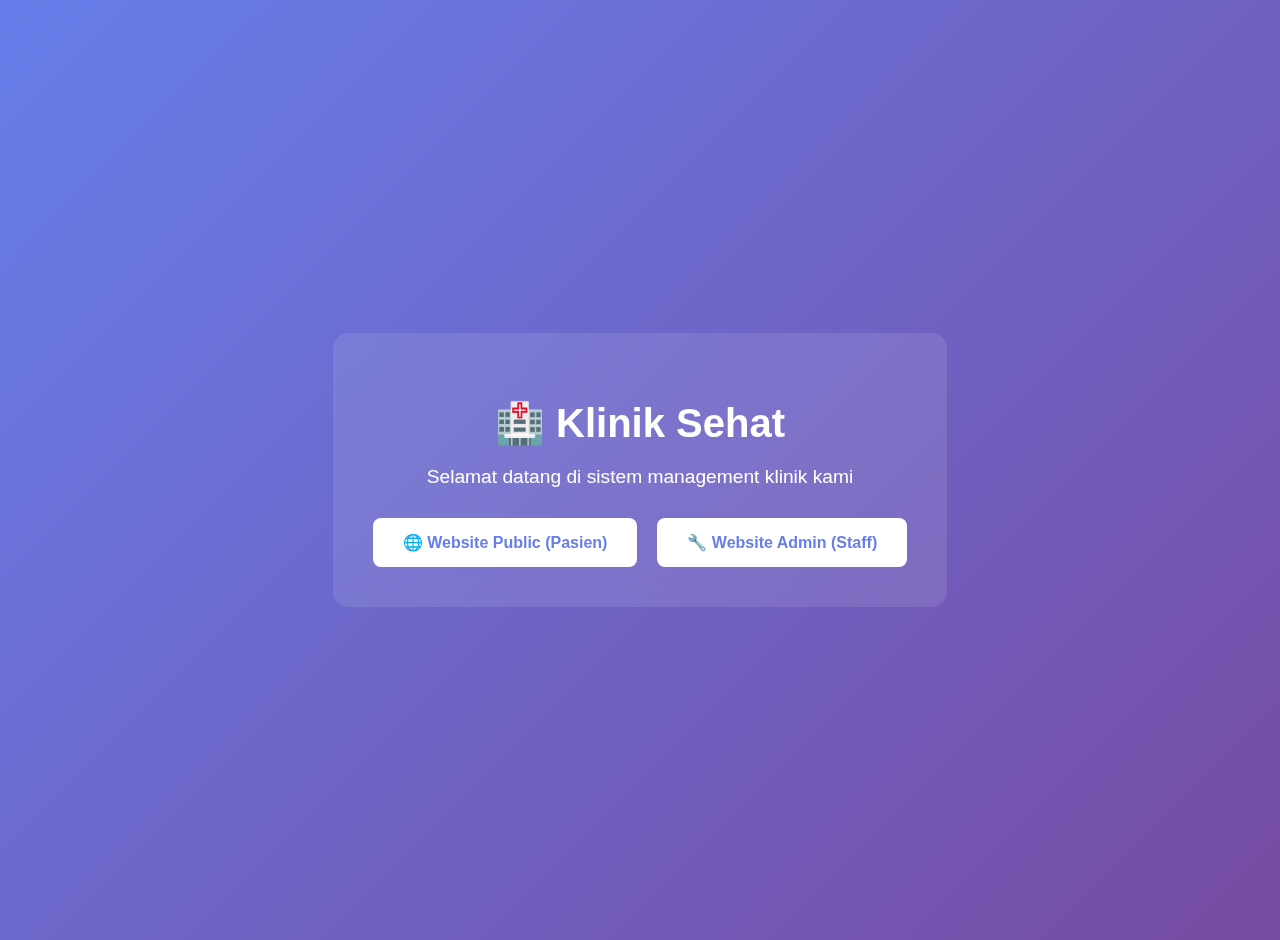
<file: index.html>
<!DOCTYPE html>
<html lang="id">
<head>
    <meta charset="UTF-8">
    <meta name="viewport" content="width=device-width, initial-scale=1.0">
    <title>Klinik Sehat</title>
    <style>
        body { 
            font-family: Arial, sans-serif; 
            margin: 0; 
            padding: 20px; 
            text-align: center;
            background: linear-gradient(135deg, #667eea 0%, #764ba2 100%);
            color: white;
            min-height: 100vh;
            display: flex;
            flex-direction: column;
            justify-content: center;
            align-items: center;
        }
        .container {
            background: rgba(255,255,255,0.1);
            padding: 40px;
            border-radius: 15px;
            backdrop-filter: blur(10px);
        }
        h1 { font-size: 2.5rem; margin-bottom: 10px; }
        p { font-size: 1.2rem; margin-bottom: 30px; }
        .buttons { display: flex; gap: 20px; justify-content: center; }
        .btn {
            padding: 15px 30px;
            background: white;
            color: #667eea;
            text-decoration: none;
            border-radius: 8px;
            font-weight: bold;
            transition: transform 0.3s;
        }
        .btn:hover {
            transform: translateY(-3px);
        }
    </style>
</head>
<body>
    <div class="container">
        <h1>🏥 Klinik Sehat</h1>
        <p>Selamat datang di sistem management klinik kami</p>
        <div class="buttons">
            <a href="public-site.html" class="btn">🌐 Website Public (Pasien)</a>
            <a href="admin-site.html" class="btn">🔧 Website Admin (Staff)</a>
        </div>
    </div>
</body>
</html>
</file>
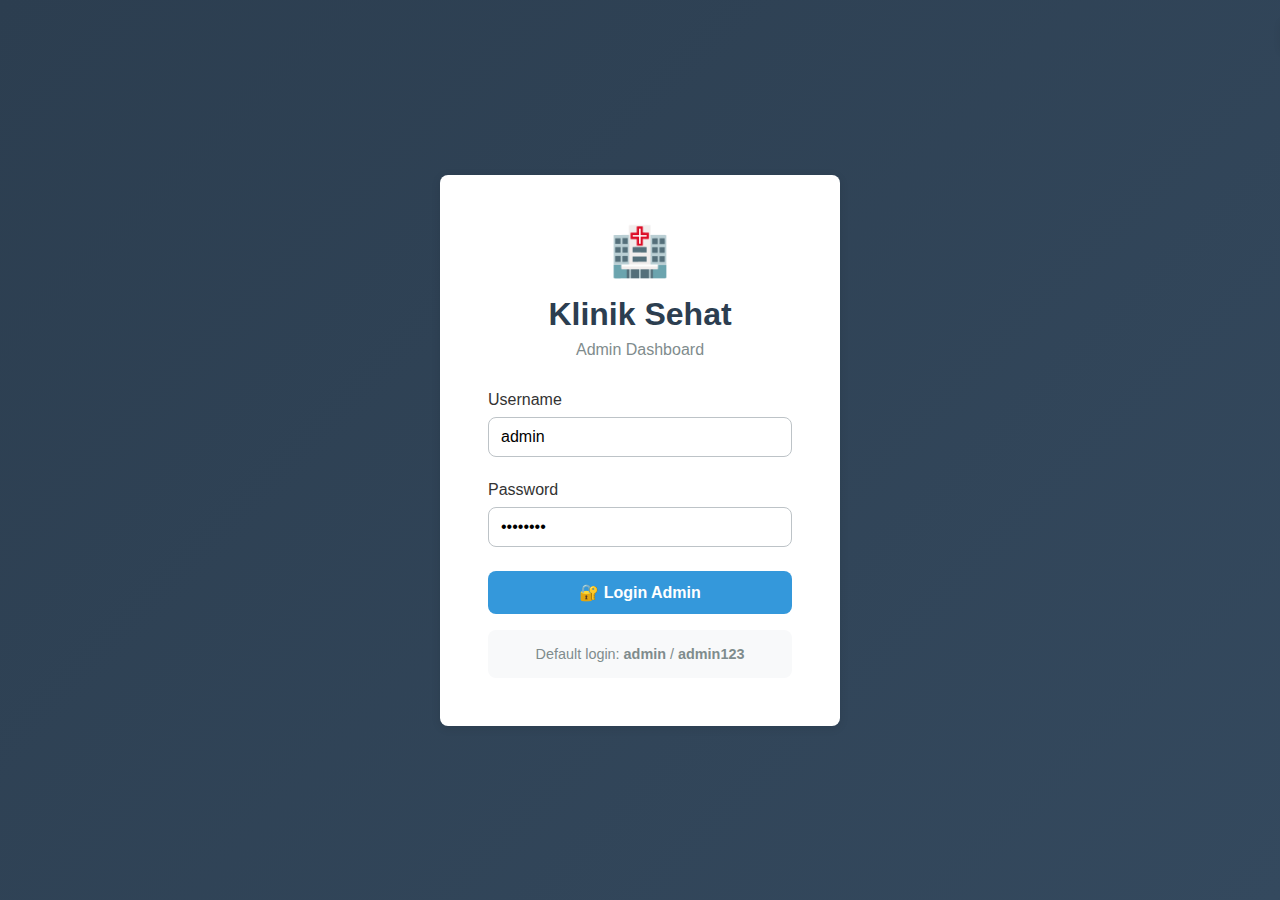
<file: admin-site.html>
<!DOCTYPE html>
<html lang="id">
<head>
    <meta charset="UTF-8">
    <meta name="viewport" content="width=device-width, initial-scale=1.0">
    <title>Admin Dashboard - Klinik Sehat</title>
    <link rel="stylesheet" href="admin-style.css">
</head>
<body>
    <!-- Login Screen -->
    <div id="loginScreen" class="login-screen">
        <div class="login-container">
            <div class="login-header">
                <div class="login-logo">
                    <div class="logo-icon">🏥</div>
                    <h1>Klinik Sehat</h1>
                    <p>Admin Dashboard</p>
                </div>
            </div>
            
            <form id="adminLoginForm" class="login-form">
                <div class="form-group">
                    <label for="adminUsername">Username</label>
                    <input type="text" id="adminUsername" name="adminUsername" required 
                           placeholder="Masukkan username">
                </div>
                
                <div class="form-group">
                    <label for="adminPassword">Password</label>
                    <input type="password" id="adminPassword" name="adminPassword" required 
                           placeholder="Masukkan password">
                </div>
                
                <button type="submit" class="login-btn">
                    🔐 Login Admin
                </button>
                
                <div class="login-note">
                    <p>Default login: <strong>admin</strong> / <strong>admin123</strong></p>
                </div>
            </form>
        </div>
    </div>

    <!-- Main Admin Dashboard -->
    <div id="adminDashboard" class="admin-dashboard" style="display: none;">
        <!-- Header -->
        <header class="admin-header">
            <div class="admin-header-content">
                <div class="header-left">
                    <div class="admin-logo">
                        <span class="logo-icon">🏥</span>
                        <span class="logo-text">Klinik Sehat Admin</span>
                    </div>
                </div>
                
                <div class="header-right">
                    <div class="admin-info">
                        <span id="adminGreeting">Halo, Admin!</span>
                        <div class="notification-bell" onclick="toggleNotifications()">
                            🔔
                            <span class="notification-count" id="notificationCount">0</span>
                        </div>
                        <button class="logout-btn" onclick="logout()">🚪 Logout</button>
                    </div>
                </div>
            </div>
        </header>

        <!-- Notifications Dropdown -->
        <div id="notificationsDropdown" class="notifications-dropdown">
            <div class="notifications-header">
                <h4>Notifications</h4>
                <button class="mark-all-read" onclick="markAllNotificationsAsRead()">Tandai Semua Dibaca</button>
            </div>
            <div class="notifications-list" id="notificationsDropdownList">
                <!-- Notifications will be loaded here -->
            </div>
            <div class="notifications-footer">
                <a href="#" onclick="switchTab('notifications')">Lihat Semua</a>
            </div>
        </div>

        <!-- Main Content -->
        <div class="admin-main">
            <!-- Sidebar -->
            <nav class="admin-sidebar">
                <ul class="sidebar-menu">
                    <li>
                        <a href="#" class="menu-item active" data-tab="dashboard">
                            📊 Dashboard
                        </a>
                    </li>
                    <li>
                        <a href="#" class="menu-item" data-tab="bookings">
                            📅 Bookings
                        </a>
                    </li>
                    <li>
                        <a href="#" class="menu-item" data-tab="patients">
                            👥 Pasien
                        </a>
                    </li>
                    <li>
                        <a href="#" class="menu-item" data-tab="calendar">
                            🗓️ Calendar
                        </a>
                    </li>
                    <li>
                        <a href="#" class="menu-item" data-tab="notifications">
                            🔔 Notifications
                            <span class="sidebar-badge" id="sidebarNotificationCount">0</span>
                        </a>
                    </li>
                    <li>
                        <a href="#" class="menu-item" data-tab="reports">
                            📈 Laporan
                        </a>
                    </li>
                    <li>
                        <a href="#" class="menu-item" data-tab="settings">
                            ⚙️ Settings
                        </a>
                    </li>
                </ul>
                
                <div class="sidebar-footer">
                    <a href="public-site.html" class="public-site-link">
                        🌐 Kunjungi Website Public
                    </a>
                </div>
            </nav>

            <!-- Content Area -->
            <main class="admin-content">
                <!-- Dashboard Tab -->
                <div id="dashboardTab" class="tab-content active">
                    <div class="content-header">
                        <h1>Dashboard Overview</h1>
                        <p>Ringkasan aktivitas klinik</p>
                    </div>
                    
                    <div class="stats-grid">
                        <div class="stat-card">
                            <div class="stat-icon">📅</div>
                            <div class="stat-info">
                                <h3 id="totalBookings">0</h3>
                                <p>Total Bookings</p>
                            </div>
                        </div>
                        
                        <div class="stat-card">
                            <div class="stat-icon">👥</div>
                            <div class="stat-info">
                                <h3 id="totalPatients">0</h3>
                                <p>Total Pasien</p>
                            </div>
                        </div>
                        
                        <div class="stat-card">
                            <div class="stat-icon">⏳</div>
                            <div class="stat-info">
                                <h3 id="pendingBookings">0</h3>
                                <p>Pending</p>
                            </div>
                        </div>
                        
                        <div class="stat-card">
                            <div class="stat-icon">💰</div>
                            <div class="stat-info">
                                <h3 id="revenue">Rp 0</h3>
                                <p>Revenue Bulan Ini</p>
                            </div>
                        </div>
                    </div>
                    
                    <div class="dashboard-content">
                        <div class="content-row">
                            <div class="content-col">
                                <div class="content-card">
                                    <h3>Bookings Terbaru</h3>
                                    <div class="recent-bookings" id="recentBookings">
                                        <!-- Will be populated by JS -->
                                    </div>
                                </div>
                            </div>
                            
                            <div class="content-col">
                                <div class="content-card">
                                    <h3>Statistik Status</h3>
                                    <div class="status-chart" id="statusChart">
                                        <!-- Will be populated by JS -->
                                    </div>
                                </div>
                            </div>
                        </div>

                        <div class="content-row">
                            <div class="content-col">
                                <div class="content-card">
                                    <h3>Appointments Hari Ini</h3>
                                    <div class="today-appointments" id="todayAppointments">
                                        <!-- Will be populated by JS -->
                                    </div>
                                </div>
                            </div>
                            
                            <div class="content-col">
                                <div class="content-card">
                                    <h3>Notifications Terbaru</h3>
                                    <div class="recent-notifications" id="recentNotifications">
                                        <!-- Will be populated by JS -->
                                    </div>
                                </div>
                            </div>
                        </div>
                    </div>
                </div>

                <!-- Bookings Tab -->
                <div id="bookingsTab" class="tab-content">
                    <div class="content-header">
                        <h1>Manajemen Bookings</h1>
                        <p>Kelola semua appointment pasien</p>
                    </div>
                    
                    <div class="content-actions">
                        <div class="filters">
                            <select id="statusFilter" onchange="filterBookings()">
                                <option value="">Semua Status</option>
                                <option value="pending">Pending</option>
                                <option value="confirmed">Confirmed</option>
                                <option value="completed">Completed</option>
                                <option value="cancelled">Cancelled</option>
                            </select>
                            
                            <input type="date" id="dateFilter" onchange="filterBookings()" 
                                   placeholder="Filter tanggal">
                        </div>
                        
                        <button class="action-btn primary" onclick="exportBookings()">
                            📥 Export Data
                        </button>
                    </div>
                    
                    <div class="table-container">
                        <table class="data-table">
                            <thead>
                                <tr>
                                    <th>ID Booking</th>
                                    <th>Nama Pasien</th>
                                    <th>Layanan</th>
                                    <th>Tanggal</th>
                                    <th>Jam</th>
                                    <th>Status</th>
                                    <th>Aksi</th>
                                </tr>
                            </thead>
                            <tbody id="bookingsTable">
                                <!-- Will be populated by JS -->
                            </tbody>
                        </table>
                    </div>
                </div>

                <!-- Patients Tab -->
                <div id="patientsTab" class="tab-content">
                    <div class="content-header">
                        <h1>Data Pasien</h1>
                        <p>Kelola data semua pasien</p>
                    </div>
                    
                    <div class="table-container">
                        <table class="data-table">
                            <thead>
                                <tr>
                                    <th>ID Pasien</th>
                                    <th>Nama</th>
                                    <th>Telepon</th>
                                    <th>Alamat</th>
                                    <th>Total Bookings</th>
                                    <th>Aksi</th>
                                </tr>
                            </thead>
                            <tbody id="patientsTable">
                                <!-- Will be populated by JS -->
                            </tbody>
                        </table>
                    </div>
                </div>

                <!-- Calendar Tab -->
                <div id="calendarTab" class="tab-content">
                    <div class="content-header">
                        <h1>Appointment Calendar</h1>
                        <p>Lihat dan kelola jadwal appointments</p>
                    </div>
                    
                    <div class="calendar-controls">
                        <div class="calendar-nav">
                            <button class="action-btn" onclick="changeCalendarMonth(-1)">← Bulan Sebelumnya</button>
                            <h2 id="currentMonthYear">Januari 2024</h2>
                            <button class="action-btn" onclick="changeCalendarMonth(1)">Bulan Berikutnya →</button>
                        </div>
                        <div class="calendar-actions">
                            <button class="action-btn primary" onclick="syncWithGoogleCalendar()">
                                🔄 Sync Google Calendar
                            </button>
                            <button class="action-btn" onclick="exportCalendar()">
                                💾 Export Calendar
                            </button>
                        </div>
                    </div>
                    
                    <div class="calendar-view" id="calendarView">
                        <!-- Calendar will be loaded here -->
                    </div>
                    
                    <div class="calendar-events">
                        <h3>Appointments Bulan Ini</h3>
                        <div id="monthEvents">
                            <!-- Month events will be loaded here -->
                        </div>
                    </div>
                </div>

                <!-- Notifications Tab -->
                <div id="notificationsTab" class="tab-content">
                    <div class="content-header">
                        <h1>Notifications</h1>
                        <div class="header-actions">
                            <button class="action-btn" onclick="markAllNotificationsAsRead()">
                                ✅ Tandai Semua Dibaca
                            </button>
                            <button class="action-btn secondary" onclick="exportNotifications()">
                                💾 Export Notifications
                            </button>
                            <button class="action-btn warning" onclick="clearAllNotifications()">
                                🗑️ Hapus Semua
                            </button>
                        </div>
                    </div>
                    
                    <div class="notifications-filters">
                        <select id="notificationTypeFilter" onchange="filterNotifications()">
                            <option value="">Semua Tipe</option>
                            <option value="new_booking">Booking Baru</option>
                            <option value="status_update">Update Status</option>
                            <option value="reminder">Reminder</option>
                            <option value="system">System</option>
                        </select>
                        
                        <select id="notificationStatusFilter" onchange="filterNotifications()">
                            <option value="">Semua Status</option>
                            <option value="unread">Belum Dibaca</option>
                            <option value="read">Sudah Dibaca</option>
                        </select>
                    </div>
                    
                    <div class="notifications-list" id="notificationsList">
                        <!-- Notifications will be loaded here -->
                    </div>
                </div>

                <!-- Reports Tab -->
                <div id="reportsTab" class="tab-content">
                    <div class="content-header">
                        <h1>Laporan & Analytics</h1>
                        <p>Analisis data klinik</p>
                    </div>
                    
                    <div class="reports-content">
                        <div class="report-filters">
                            <select id="reportPeriod" onchange="generateReport()">
                                <option value="week">Minggu Ini</option>
                                <option value="month">Bulan Ini</option>
                                <option value="quarter">Kuartal Ini</option>
                                <option value="year">Tahun Ini</option>
                            </select>
                            
                            <input type="month" id="reportMonth" onchange="generateReport()">
                        </div>
                        
                        <div class="report-cards">
                            <div class="report-card">
                                <h3>Ringkasan Bookings</h3>
                                <div id="bookingsSummary">
                                    <!-- Will be populated by JS -->
                                </div>
                            </div>
                            
                            <div class="report-card">
                                <h3>Layanan Populer</h3>
                                <div id="popularServices">
                                    <!-- Will be populated by JS -->
                                </div>
                            </div>
                        </div>

                        <div class="report-cards">
                            <div class="report-card">
                                <h3>Statistik Notifications</h3>
                                <div id="notificationsStats">
                                    <!-- Will be populated by JS -->
                                </div>
                            </div>
                            
                            <div class="report-card">
                                <h3>Calendar Overview</h3>
                                <div id="calendarStats">
                                    <!-- Will be populated by JS -->
                                </div>
                            </div>
                        </div>
                    </div>
                </div>

                <!-- Settings Tab -->
                <div id="settingsTab" class="tab-content">
                    <div class="content-header">
                        <h1>Pengaturan Sistem</h1>
                        <p>Konfigurasi aplikasi</p>
                    </div>
                    
                    <div class="settings-content">
                        <div class="setting-section">
                            <h3>Data Management</h3>
                            <div class="setting-actions">
                                <button class="action-btn" onclick="exportAllData()">
                                    💾 Backup All Data
                                </button>
                                <button class="action-btn secondary" onclick="showImportDialog()">
                                    📤 Restore Data
                                </button>
                                <button class="action-btn warning" onclick="showCleanupDialog()">
                                    🗑️ Cleanup Data
                                </button>
                            </div>
                        </div>
                        
                        <div class="setting-section">
                            <h3>Notification Settings</h3>
                            <form id="notificationSettingsForm">
                                <div class="form-group">
                                    <label>
                                        <input type="checkbox" id="browserNotifications" checked>
                                        Browser Notifications
                                    </label>
                                </div>
                                <div class="form-group">
                                    <label>
                                        <input type="checkbox" id="autoReminders" checked>
                                        Auto Appointment Reminders
                                    </label>
                                </div>
                                <div class="form-group">
                                    <label for="reminderTime">Reminder Time (jam sebelum appointment)</label>
                                    <select id="reminderTime">
                                        <option value="1">1 Jam</option>
                                        <option value="24" selected>24 Jam</option>
                                        <option value="48">48 Jam</option>
                                    </select>
                                </div>
                                <button type="submit" class="action-btn primary">
                                    💾 Simpan Pengaturan
                                </button>
                            </form>
                        </div>

                        <div class="setting-section">
                            <h3>Calendar Settings</h3>
                            <form id="calendarSettingsForm">
                                <div class="form-group">
                                    <label>
                                        <input type="checkbox" id="autoCreateEvents" checked>
                                        Auto Create Calendar Events
                                    </label>
                                </div>
                                <div class="form-group">
                                    <label for="workingHoursStart">Jam Mulai Praktik</label>
                                    <input type="time" id="workingHoursStart" value="08:00">
                                </div>
                                <div class="form-group">
                                    <label for="workingHoursEnd">Jam Selesai Praktik</label>
                                    <input type="time" id="workingHoursEnd" value="17:00">
                                </div>
                                <button type="submit" class="action-btn primary">
                                    💾 Simpan Pengaturan
                                </button>
                            </form>
                        </div>
                        
                        <div class="setting-section">
                            <h3>Informasi Klinik</h3>
                            <form id="clinicSettingsForm">
                                <div class="form-row">
                                    <div class="form-group">
                                        <label for="clinicName">Nama Klinik</label>
                                        <input type="text" id="clinicName" value="Klinik Sehat">
                                    </div>
                                    <div class="form-group">
                                        <label for="clinicPhone">Telepon</label>
                                        <input type="text" id="clinicPhone" value="0812-3456-7890">
                                    </div>
                                </div>
                                
                                <div class="form-group">
                                    <label for="clinicAddress">Alamat</label>
                                    <textarea id="clinicAddress">Jl. Kesehatan No. 123, Jakarta</textarea>
                                </div>
                                
                                <button type="submit" class="action-btn primary">
                                    💾 Simpan Pengaturan
                                </button>
                            </form>
                        </div>
                    </div>
                </div>
            </main>
        </div>
    </div>

    <!-- Modal for Booking Details -->
    <div id="bookingModal" class="modal">
        <div class="modal-content">
            <span class="close" onclick="closeModal('bookingModal')">&times;</span>
            <div id="bookingModalContent"></div>
        </div>
    </div>

    <!-- Modal for Patient Details -->
    <div id="patientModal" class="modal">
        <div class="modal-content">
            <span class="close" onclick="closeModal('patientModal')">&times;</span>
            <div id="patientModalContent"></div>
        </div>
    </div>

    <!-- Modal for Event Details -->
    <div id="eventModal" class="modal">
        <div class="modal-content">
            <span class="close" onclick="closeModal('eventModal')">&times;</span>
            <div id="eventModalContent"></div>
        </div>
    </div>

    <!-- Import Data Modal -->
    <div id="importModal" class="modal">
        <div class="modal-content">
            <span class="close" onclick="closeModal('importModal')">&times;</span>
            <h2>Import Data</h2>
            <input type="file" id="importFile" accept=".json">
            <div class="modal-actions">
                <button class="action-btn" onclick="importData()">Import</button>
                <button class="action-btn secondary" onclick="closeModal('importModal')">Batal</button>
            </div>
        </div>
    </div>

    <!-- Notification -->
    <div id="notification" class="notification">
        <span id="notificationText"></span>
    </div>

    <script src="data-manager.js"></script>
    <script src="notification-manager.js"></script>
    <script src="calendar-manager.js"></script>
    <script src="admin-script.js"></script>
</body>
</html>
</file>
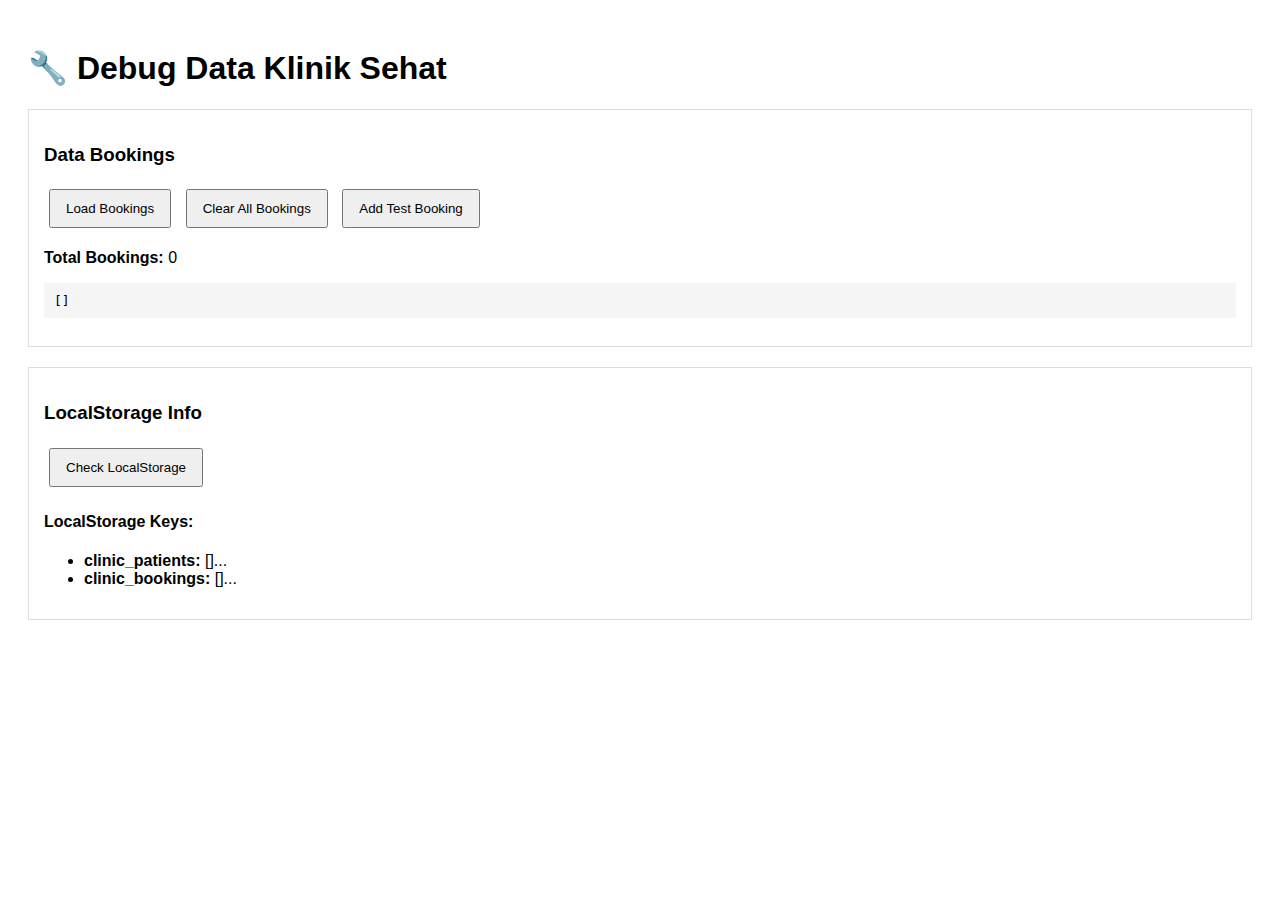
<file: debug.html>
<!DOCTYPE html>
<html lang="id">
<head>
    <meta charset="UTF-8">
    <meta name="viewport" content="width=device-width, initial-scale=1.0">
    <title>Debug Data - Klinik Sehat</title>
    <style>
        body { font-family: Arial, sans-serif; padding: 20px; }
        .debug-section { margin: 20px 0; padding: 15px; border: 1px solid #ddd; }
        button { padding: 10px 15px; margin: 5px; cursor: pointer; }
        pre { background: #f5f5f5; padding: 10px; overflow: auto; }
    </style>
</head>
<body>
    <h1>🔧 Debug Data Klinik Sehat</h1>
    
    <div class="debug-section">
        <h3>Data Bookings</h3>
        <button onclick="loadBookings()">Load Bookings</button>
        <button onclick="clearBookings()">Clear All Bookings</button>
        <button onclick="addTestBooking()">Add Test Booking</button>
        <div id="bookingsData"></div>
    </div>
    
    <div class="debug-section">
        <h3>LocalStorage Info</h3>
        <button onclick="checkLocalStorage()">Check LocalStorage</button>
        <div id="storageInfo"></div>
    </div>

    <script src="data-manager.js"></script>
    <script>
        function loadBookings() {
            const dataManager = new DataManager();
            const bookings = dataManager.getBookings();
            
            document.getElementById('bookingsData').innerHTML = `
                <p><strong>Total Bookings:</strong> ${bookings.length}</p>
                <pre>${JSON.stringify(bookings, null, 2)}</pre>
            `;
        }
        
        function clearBookings() {
            if (confirm('Hapus semua data bookings?')) {
                const dataManager = new DataManager();
                dataManager.saveBookings([]);
                loadBookings();
                alert('Data cleared!');
            }
        }
        
        function addTestBooking() {
            const testBooking = {
                bookingId: 'TEST' + Date.now(),
                patientInfo: {
                    name: 'Pasien Test',
                    phone: '081234567890',
                    address: 'Alamat test',
                    notes: 'Ini data test'
                },
                appointmentInfo: {
                    date: '2024-01-15',
                    time: '10:00',
                    datetime: new Date().toISOString()
                },
                serviceInfo: {
                    serviceId: 'perawatan1',
                    serviceName: 'Perawatan Luka Modern',
                    selectedOptions: [
                        { id: 'luka-diabetes', name: 'Luka Diabetes', price: 'Rp 300.000' }
                    ]
                },
                status: 'pending',
                bookingDate: new Date().toISOString(),
                lastUpdated: new Date().toISOString()
            };
            
            const dataManager = new DataManager();
            const bookings = dataManager.getBookings();
            bookings.push(testBooking);
            dataManager.saveBookings(bookings);
            
            loadBookings();
            alert('Test booking added!');
        }
        
        function checkLocalStorage() {
            let info = '<h4>LocalStorage Keys:</h4><ul>';
            
            for (let i = 0; i < localStorage.length; i++) {
                const key = localStorage.key(i);
                const value = localStorage.getItem(key);
                info += `<li><strong>${key}:</strong> ${value.substring(0, 100)}...</li>`;
            }
            
            info += '</ul>';
            document.getElementById('storageInfo').innerHTML = info;
        }
        
        // Auto load on start
        loadBookings();
        checkLocalStorage();
    </script>
</body>
</html>
</file>
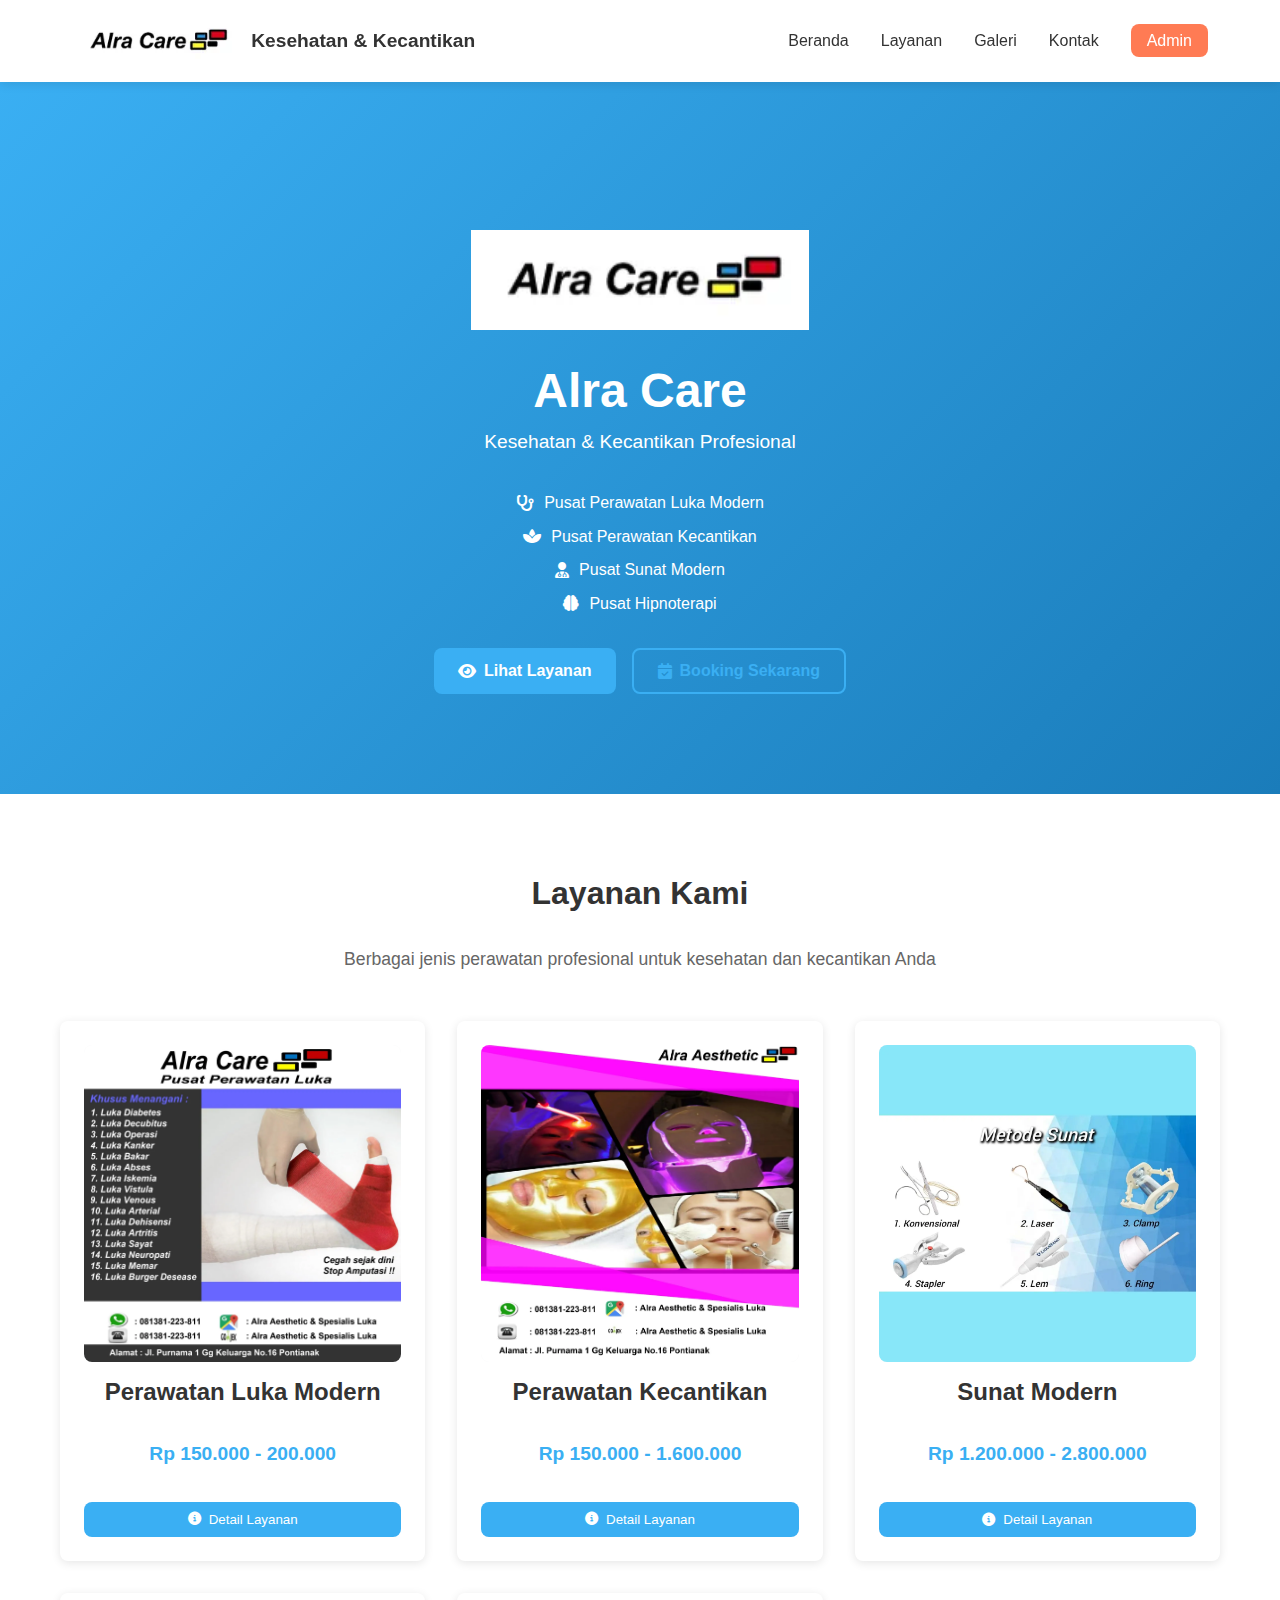
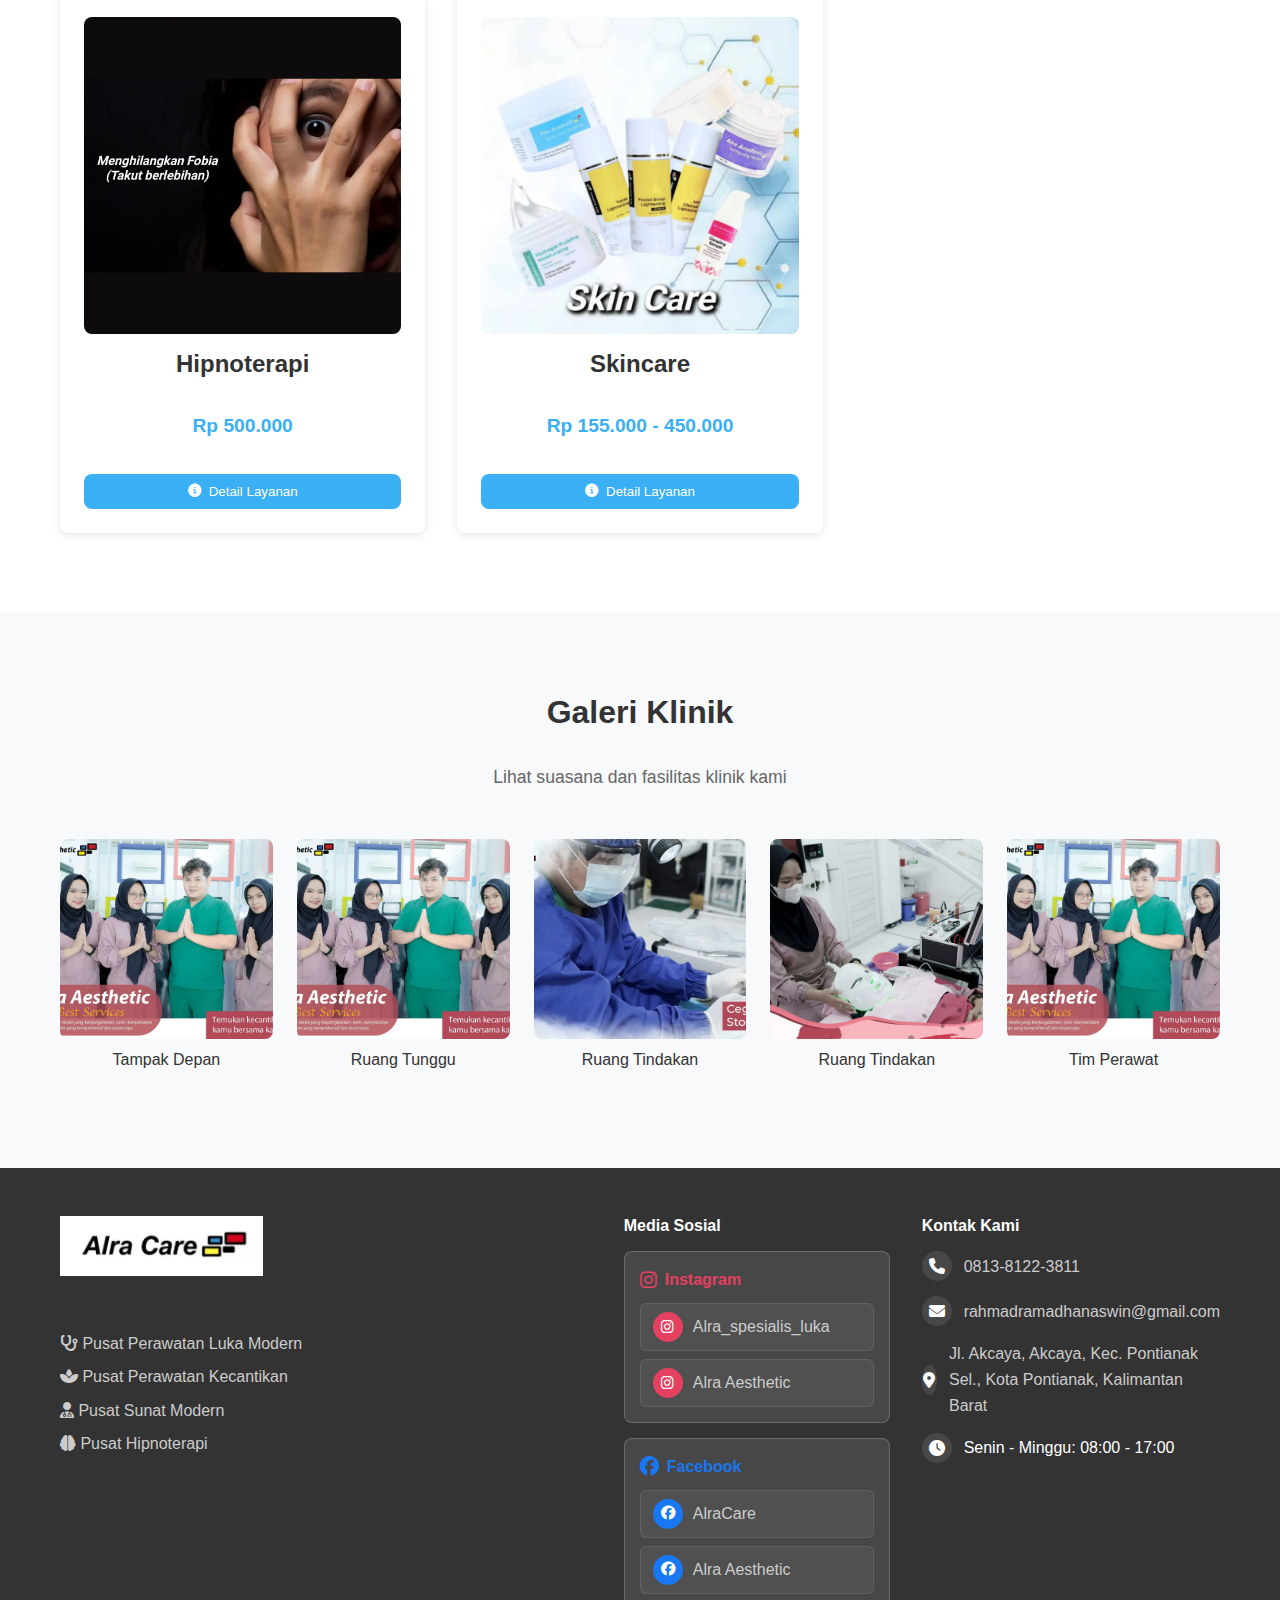
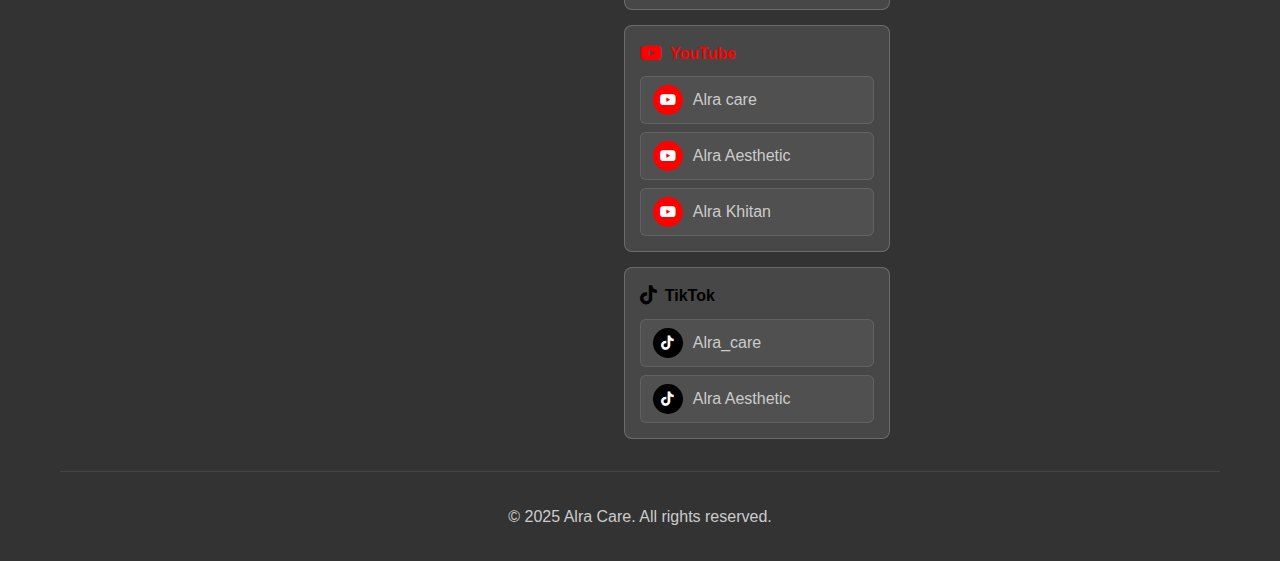
<file: public-site.html>
<!DOCTYPE html>
<html lang="id">
<head>
    <meta charset="UTF-8">
    <meta name="viewport" content="width=device-width, initial-scale=1.0">
    <title>Alra Care - Kesehatan & Kecantikan Profesional</title>
    <meta name="description" content="Klinik Alra Care - Pusat Perawatan Luka Modern, Kecantikan, Sunat Modern, dan Hipnoterapi di Pontianak">
    <link rel="stylesheet" href="https://cdnjs.cloudflare.com/ajax/libs/font-awesome/6.4.0/css/all.min.css">
    <link rel="stylesheet" href="public-style.css">
</head>
<body>
    <!-- Header -->
    <header>
        <nav class="navbar">
            <div class="logo">
                <img src="./images/image_logo.webp" alt="Alra Care Logo" 
                     onerror="this.src='[data-uri]'">
                <div class="logo-text">
                    <span>Kesehatan & Kecantikan</span>
                </div>
            </div>
            <ul class="nav-menu">
                <li><a href="#home">Beranda</a></li>
                <li><a href="#services">Layanan</a></li>
                <li><a href="#gallery">Galeri</a></li>
                <li><a href="#footer">Kontak</a></li>
                <li><a href="admin-site.html" class="admin-link">Admin</a></li>
            </ul>
            <div class="hamburger">
                <span></span>
                <span></span>
                <span></span>
            </div>
        </nav>
    </header>

    <!-- Hero Section -->
    <section id="home" class="hero">
        <div class="container">
            <div class="hero-content">
                <img src="./images/image_logo.webp" alt="Alra Care Logo" class="hero-logo" 
                     onerror="this.src='[data-uri]'">
                <h1 class="hero-title">Alra Care</h1>
                <p class="hero-tagline">Kesehatan & Kecantikan Profesional</p>
                <div class="hero-features">
                    <p><i class="fas fa-stethoscope"></i> Pusat Perawatan Luka Modern</p>
                    <p><i class="fas fa-spa"></i> Pusat Perawatan Kecantikan</p>
                    <p><i class="fas fa-user-md"></i> Pusat Sunat Modern</p>
                    <p><i class="fas fa-brain"></i> Pusat Hipnoterapi</p>
                </div>
                <div class="hero-buttons">
                    <button class="cta-button primary" onclick="scrollToServices()">
                        <i class="fas fa-eye"></i> Lihat Layanan
                    </button>
                    <button class="cta-button secondary" onclick="showQuickBooking()">
                        <i class="fas fa-calendar-check"></i> Booking Sekarang
                    </button>
                </div>
            </div>
        </div>
    </section>

    <!-- Services Section -->
    <section id="services" class="services">
        <div class="container">
            <h2>Layanan Kami</h2>
            <p class="section-subtitle">Berbagai jenis perawatan profesional untuk kesehatan dan kecantikan Anda</p>
            
            <div class="services-grid">
                <!-- Perawatan Luka Modern -->
                <div class="service-card" onclick="showServiceDetail('perawatan1')">
                    <div class="service-image-container ratio-1-1">
                        <img src="./images/L_PERAWATANLIKADIKLINIK.webp" alt="Perawatan Luka Modern" loading="lazy" 
                             onerror="this.src='[data-uri]'">
                    </div>
                    <div class="service-content">
                        <h3>Perawatan Luka Modern</h3>
                        <div class="service-price">
                            <span class="price">Rp 150.000 - 200.000</span>
                        </div>
                        <button class="service-btn">
                            <i class="fas fa-info-circle"></i> Detail Layanan
                        </button>
                    </div>
                </div>

                <!-- Perawatan Kecantikan -->
                <div class="service-card" onclick="showServiceDetail('perawatan2')">
                    <div class="service-image-container ratio-1-1">
                        <img src="./images/A_COVER.webp" alt="Perawatan Kecantikan" loading="lazy" 
                             onerror="this.src='[data-uri]'">
                    </div>
                    <div class="service-content">
                        <h3>Perawatan Kecantikan</h3>
                        <div class="service-price">
                            <span class="price">Rp 150.000 - 1.600.000</span>
                        </div>
                        <button class="service-btn">
                            <i class="fas fa-info-circle"></i> Detail Layanan
                        </button>
                    </div>
                </div>

                <!-- Sunat Modern -->
                <div class="service-card" onclick="showServiceDetail('perawatan3')">
                    <div class="service-image-container ratio-1-1">
                        <img src="./images/S_COVER.webp" alt="Sunat Modern" loading="lazy" 
                             onerror="this.src='[data-uri]'">
                    </div>
                    <div class="service-content">
                        <h3>Sunat Modern</h3>
                        <div class="service-price">
                            <span class="price">Rp 1.200.000 - 2.800.000</span>
                        </div>
                        <button class="service-btn">
                            <i class="fas fa-info-circle"></i> Detail Layanan
                        </button>
                    </div>
                </div>

                <!-- Hipnoterapi -->
                <div class="service-card" onclick="showServiceDetail('perawatan4')">
                    <div class="service-image-container ratio-1-1">
                        <img src="./images/H_COVER.webp" alt="Hipnoterapi" loading="lazy" 
                             onerror="this.src='[data-uri]'">
                    </div>
                    <div class="service-content">
                        <h3>Hipnoterapi</h3>
                        <div class="service-price">
                            <span class="price">Rp 500.000</span>
                        </div>
                        <button class="service-btn">
                            <i class="fas fa-info-circle"></i> Detail Layanan
                        </button>
                    </div>
                </div>

                <!-- Skincare -->
                <div class="service-card" onclick="showServiceDetail('perawatan5')">
                    <div class="service-image-container ratio-1-1">
                        <img src="./images/SK_COVER.webp" alt="Skincare" loading="lazy" 
                             onerror="this.src='[data-uri]'">
                    </div>
                    <div class="service-content">
                        <h3>Skincare</h3>
                        <div class="service-price">
                            <span class="price">Rp 155.000 - 450.000</span>
                        </div>
                        <button class="service-btn">
                            <i class="fas fa-info-circle"></i> Detail Layanan
                        </button>
                    </div>
                </div>
            </div>
        </div>
    </section>

    <!-- Gallery Section -->
    <section id="gallery" class="gallery">
        <div class="container">
            <h2>Galeri Klinik</h2>
            <p class="section-subtitle">Lihat suasana dan fasilitas klinik kami</p>
            
            <div class="gallery-grid">
                <div class="gallery-item">
                    <img src="./images/TimMedis.webp" alt="Tim Perawat" loading="lazy" 
                         onerror="this.style.display='none'; this.nextElementSibling.style.display='block'">
                    <div class="gallery-fallback" style="display: none;">
                        <i class="fas fa-clinic-medical"></i>
                    </div>
                    <p>Tampak Depan</p>
                </div>
                <div class="gallery-item">
                    <img src="./images/TimMedis.webp" alt="Tim Perawat" loading="lazy" 
                         onerror="this.style.display='none'; this.nextElementSibling.style.display='block'">
                    <div class="gallery-fallback" style="display: none;">
                        <i class="fas fa-couch"></i>
                    </div>
                    <p>Ruang Tunggu</p>
                </div>
                <div class="gallery-item">
                    <img src="images/R.Tindakan_1.webp" alt="Ruang Tindakan 1" loading="lazy" 
                         onerror="this.style.display='none'; this.nextElementSibling.style.display='block'">
                    <div class="gallery-fallback" style="display: none;">
                        <i class="fas fa-procedures"></i>
                    </div>
                    <p>Ruang Tindakan</p>
                </div>
                <div class="gallery-item">
                    <img src="images/R.Tindakan_2.webp" alt="Ruang Tindakan 2" loading="lazy" 
                         onerror="this.style.display='none'; this.nextElementSibling.style.display='block'">
                    <div class="gallery-fallback" style="display: none;">
                        <i class="fas fa-bed"></i>
                    </div>
                    <p>Ruang Tindakan</p>
                </div>
                <div class="gallery-item">
                    <img src="./images/TimMedis.webp" alt="Tim Perawat" loading="lazy" 
                         onerror="this.style.display='none'; this.nextElementSibling.style.display='block'">
                    <div class="gallery-fallback" style="display: none;">
                        <i class="fas fa-user-nurse"></i>
                    </div>
                    <p>Tim Perawat</p>
                </div>
            </div>
        </div>
    </section>

    <!-- Footer -->
    <footer id="footer">
        <div class="container">
            <div class="footer-content">
                <!-- Info Klinik -->
                <div class="footer-section">
                    <div class="footer-logo">
                        <img src="./images/image_logo.webp" alt="Alra Care Logo" 
                             onerror="this.src='[data-uri]'">
                        <div class="logo-text">
                            <span>Kesehatan & Kecantikan Profesional</span>
                        </div>
                    </div>
                    <div class="clinic-features">
                        <p><i class="fas fa-stethoscope"></i> Pusat Perawatan Luka Modern</p>
                        <p><i class="fas fa-spa"></i> Pusat Perawatan Kecantikan</p>
                        <p><i class="fas fa-user-md"></i> Pusat Sunat Modern</p>
                        <p><i class="fas fa-brain"></i> Pusat Hipnoterapi</p>
                    </div>
                </div>
                
                <!-- Media Sosial -->
                <div class="footer-section">
                    <h4>Media Sosial</h4>
                    <div class="social-media-section">
                        <!-- Instagram -->
                        <div class="social-platform instagram">
                            <div class="platform-title">
                                <i class="fab fa-instagram"></i>
                                <span>Instagram</span>
                            </div>
                            <div class="social-accounts">
                                <a href="https://www.instagram.com/alra_spesialis_luka?igsh=dG80aG5iaXh5eWc1" class="social-account" target="_blank" rel="noopener noreferrer">
                                    <div class="account-icon">
                                        <i class="fab fa-instagram"></i>
                                    </div>
                                    <div class="account-info">
                                        <div class="username">Alra_spesialis_luka</div>
                                    </div>
                                </a>
                                <a href="https://www.instagram.com/alra_aesthetic?igsh=MXVudzFtNm01NDkyeg==" class="social-account" target="_blank" rel="noopener noreferrer">
                                    <div class="account-icon">
                                        <i class="fab fa-instagram"></i>
                                    </div>
                                    <div class="account-info">
                                        <div class="username">Alra Aesthetic</div>
                                    </div>
                                </a>
                            </div>
                        </div>

                        <!-- Facebook -->
                        <div class="social-platform facebook">
                            <div class="platform-title">
                                <i class="fab fa-facebook"></i>
                                <span>Facebook</span>
                            </div>
                            <div class="social-accounts">
                                <a href="https://www.facebook.com/share/168WGYimFr/" class="social-account" target="_blank" rel="noopener noreferrer">
                                    <div class="account-icon">
                                        <i class="fab fa-facebook"></i>
                                    </div>
                                    <div class="account-info">
                                        <div class="username">AlraCare</div>
                                    </div>
                                </a>
                                <a href="https://www.facebook.com/share/1JHPwThUub/" class="social-account" target="_blank" rel="noopener noreferrer">
                                    <div class="account-icon">
                                        <i class="fab fa-facebook"></i>
                                    </div>
                                    <div class="account-info">
                                        <div class="username">Alra Aesthetic</div>
                                    </div>
                                </a>
                            </div>
                        </div>

                        <!-- YouTube -->
                        <div class="social-platform youtube">
                            <div class="platform-title">
                                <i class="fab fa-youtube"></i>
                                <span>YouTube</span>
                            </div>
                            <div class="social-accounts">
                                <a href="https://youtube.com/@alracare9299?si=KnjAq1fZwcTiOwUN" class="social-account" target="_blank" rel="noopener noreferrer">
                                    <div class="account-icon">
                                        <i class="fab fa-youtube"></i>
                                    </div>
                                    <div class="account-info">
                                        <div class="username">Alra care</div>
                                    </div>
                                </a>
                                <a href="https://youtube.com/@alraaesthetic1107?si=MhI8RYMTf6GOVnHp" class="social-account" target="_blank" rel="noopener noreferrer">
                                    <div class="account-icon">
                                        <i class="fab fa-youtube"></i>
                                    </div>
                                    <div class="account-info">
                                        <div class="username">Alra Aesthetic</div>
                                    </div>
                                </a>
                                <a href="https://youtube.com/@alrakhitan3488?si=9GyMUIaEpS-XAIaX" class="social-account" target="_blank" rel="noopener noreferrer">
                                    <div class="account-icon">
                                        <i class="fab fa-youtube"></i>
                                    </div>
                                    <div class="account-info">
                                        <div class="username">Alra Khitan</div>
                                    </div>
                                </a>
                            </div>
                        </div>

                        <!-- TikTok -->
                        <div class="social-platform tiktok">
                            <div class="platform-title">
                                <i class="fab fa-tiktok"></i>
                                <span>TikTok</span>
                            </div>
                            <div class="social-accounts">
                                <a href="https://www.tiktok.com/@alra_care?_t=ZS-90csiaX0Agj&_r=1" class="social-account" target="_blank" rel="noopener noreferrer">
                                    <div class="account-icon">
                                        <i class="fab fa-tiktok"></i>
                                    </div>
                                    <div class="account-info">
                                        <div class="username">Alra_care</div>
                                    </div>
                                </a>
                                <a href="https://www.tiktok.com/@alra_aesthetic?_t=ZS-90csmKAVs01&_r=1" class="social-account" target="_blank" rel="noopener noreferrer">
                                    <div class="account-icon">
                                        <i class="fab fa-tiktok"></i>
                                    </div>
                                    <div class="account-info">
                                        <div class="username">Alra Aesthetic</div>
                                    </div>
                                </a>
                            </div>
                        </div>
                    </div>
                </div>
                
                <!-- Kontak -->
                <div class="footer-section">
                    <h4>Kontak Kami</h4>
                    <div class="contact-info">
                        <div class="contact-item">
                            <div class="contact-icon">
                                <i class="fas fa-phone"></i>
                            </div>
                            <div class="contact-text">
                                <a href="tel:081381223811" class="contact-link">0813-8122-3811</a>
                            </div>
                        </div>
                        <div class="contact-item">
                            <div class="contact-icon">
                                <i class="fas fa-envelope"></i>
                            </div>
                            <div class="contact-text">
                                <a href="mailto:rahmadramadhanaswin@gmail.com" class="contact-link">
                                    rahmadramadhanaswin@gmail.com
                                </a>
                            </div>
                        </div>
                        <div class="contact-item">
                            <div class="contact-icon">
                                <i class="fas fa-map-marker-alt"></i>
                            </div>
                            <div class="contact-text">
                                <a href="https://maps.app.goo.gl/R2WbpptYESPUdnYA8" target="_blank" rel="noopener noreferrer" class="contact-link">
                                    Jl. Akcaya, Akcaya, Kec. Pontianak Sel., Kota Pontianak, Kalimantan Barat
                                </a>
                            </div>
                        </div>
                        <div class="contact-item">
                            <div class="contact-icon">
                                <i class="fas fa-clock"></i>
                            </div>
                            <div class="contact-text">
                                Senin - Minggu: 08:00 - 17:00
                            </div>
                        </div>
                    </div>
                </div>
            </div>
            
            <div class="footer-bottom">
                <p>&copy; 2025 Alra Care. All rights reserved.</p>
            </div>
        </div>
    </footer>

    <!-- MODALS -->
    <!-- Service Details Modal -->
    <div id="serviceModal" class="modal">
        <div class="modal-content">
            <span class="modal-close" onclick="modalManager.closeAll()">&times;</span>
            <div id="serviceModalContent"></div>
        </div>
    </div>

    <!-- Quick Booking Modal -->
    <div id="quickBookingModal" class="modal">
        <div class="modal-content">
            <span class="modal-close" onclick="modalManager.closeAll()">&times;</span>
            <div id="quickBookingContent"></div>
        </div>
    </div>

    <!-- Notification -->
    <div id="notification" class="notification">
        <span id="notificationText"></span>
        <button class="notification-close" onclick="this.parentElement.classList.remove('show')">
            <i class="fas fa-times"></i>
        </button>
    </div>

    <script src="public-script.js"></script>
</body>
</html>
</file>
<file: admin-style.css>
/* ===== ADMIN VARIABLES ===== */
:root {
    --admin-primary: #2c3e50;
    --admin-secondary: #34495e;
    --admin-accent: #3498db;
    --admin-success: #27ae60;
    --admin-warning: #f39c12;
    --admin-danger: #e74c3c;
    --admin-light: #ecf0f1;
    --admin-dark: #2c3e50;
    --admin-text: #333;
    --admin-text-light: #7f8c8d;
    --admin-border: #bdc3c7;
    --admin-shadow: 0 2px 10px rgba(0, 0, 0, 0.1);
    --admin-radius: 8px;
    --admin-transition: all 0.3s ease;
}

/* ===== RESET & BASE STYLES ===== */
* {
    margin: 0;
    padding: 0;
    box-sizing: border-box;
}

body {
    font-family: 'Segoe UI', Tahoma, Geneva, Verdana, sans-serif;
    background-color: #f5f6fa;
    color: var(--admin-text);
}

/* ===== LOGIN SCREEN ===== */
.login-screen {
    min-height: 100vh;
    display: flex;
    align-items: center;
    justify-content: center;
    background: linear-gradient(135deg, var(--admin-primary), var(--admin-secondary));
}

.login-container {
    background: white;
    padding: 3rem;
    border-radius: var(--admin-radius);
    box-shadow: var(--admin-shadow);
    width: 100%;
    max-width: 400px;
}

.login-header {
    text-align: center;
    margin-bottom: 2rem;
}

.login-logo .logo-icon {
    font-size: 3rem;
    margin-bottom: 1rem;
}

.login-logo h1 {
    color: var(--admin-primary);
    margin-bottom: 0.5rem;
}

.login-logo p {
    color: var(--admin-text-light);
}

.login-form .form-group {
    margin-bottom: 1.5rem;
}

.login-form label {
    display: block;
    margin-bottom: 0.5rem;
    font-weight: 500;
    color: var(--admin-text);
}

.login-form input {
    width: 100%;
    padding: 12px;
    border: 1px solid var(--admin-border);
    border-radius: var(--admin-radius);
    font-size: 1rem;
    transition: var(--admin-transition);
}

.login-form input:focus {
    outline: none;
    border-color: var(--admin-accent);
    box-shadow: 0 0 0 3px rgba(52, 152, 219, 0.1);
}

.login-btn {
    width: 100%;
    padding: 12px;
    background: var(--admin-accent);
    color: white;
    border: none;
    border-radius: var(--admin-radius);
    font-size: 1rem;
    font-weight: 600;
    cursor: pointer;
    transition: var(--admin-transition);
}

.login-btn:hover {
    background: #2980b9;
    transform: translateY(-1px);
}

.login-note {
    margin-top: 1rem;
    padding: 1rem;
    background: #f8f9fa;
    border-radius: var(--admin-radius);
    text-align: center;
    font-size: 0.9rem;
    color: var(--admin-text-light);
}

/* ===== ADMIN DASHBOARD ===== */
.admin-dashboard {
    min-height: 100vh;
    display: flex;
    flex-direction: column;
}

/* Admin Header */
.admin-header {
    background: white;
    box-shadow: var(--admin-shadow);
    position: sticky;
    top: 0;
    z-index: 100;
}

.admin-header-content {
    display: flex;
    justify-content: space-between;
    align-items: center;
    padding: 1rem 2rem;
}

.admin-logo {
    display: flex;
    align-items: center;
    gap: 10px;
    font-weight: bold;
    color: var(--admin-primary);
}

.logo-icon {
    font-size: 1.5rem;
}

.admin-info {
    display: flex;
    align-items: center;
    gap: 1rem;
}

.notification-bell {
    position: relative;
    cursor: pointer;
    padding: 8px;
    border-radius: 50%;
    transition: var(--admin-transition);
}

.notification-bell:hover {
    background: var(--admin-light);
}

.notification-count {
    position: absolute;
    top: -5px;
    right: -5px;
    background: var(--admin-danger);
    color: white;
    border-radius: 50%;
    width: 20px;
    height: 20px;
    font-size: 0.7rem;
    display: flex;
    align-items: center;
    justify-content: center;
}

.logout-btn {
    background: var(--admin-danger);
    color: white;
    border: none;
    padding: 8px 16px;
    border-radius: var(--admin-radius);
    cursor: pointer;
    transition: var(--admin-transition);
}

.logout-btn:hover {
    background: #c0392b;
}

/* Notifications Dropdown */
.notifications-dropdown {
    position: absolute;
    top: 70px;
    right: 20px;
    width: 350px;
    background: white;
    border-radius: var(--admin-radius);
    box-shadow: var(--admin-shadow);
    z-index: 1000;
    display: none;
}

.notifications-dropdown.show {
    display: block;
}

.notifications-header {
    padding: 1rem;
    border-bottom: 1px solid var(--admin-border);
    display: flex;
    justify-content: space-between;
    align-items: center;
}

.notifications-header h4 {
    margin: 0;
}

.mark-all-read {
    background: none;
    border: none;
    color: var(--admin-accent);
    cursor: pointer;
    font-size: 0.8rem;
}

.notifications-list {
    max-height: 300px;
    overflow-y: auto;
}

.notification-item {
    padding: 1rem;
    border-bottom: 1px solid var(--admin-border);
    cursor: pointer;
    transition: var(--admin-transition);
}

.notification-item:hover {
    background: var(--admin-light);
}

.notification-item.unread {
    background: #f8f9fa;
    border-left: 3px solid var(--admin-accent);
}

.notification-title {
    font-weight: 600;
    margin-bottom: 0.5rem;
}

.notification-message {
    color: var(--admin-text-light);
    font-size: 0.9rem;
    margin-bottom: 0.5rem;
}

.notification-time {
    font-size: 0.8rem;
    color: var(--admin-text-light);
}

.notifications-footer {
    padding: 1rem;
    text-align: center;
    border-top: 1px solid var(--admin-border);
}

.notifications-footer a {
    color: var(--admin-accent);
    text-decoration: none;
}

/* Main Layout */
.admin-main {
    display: flex;
    flex: 1;
}

/* Sidebar */
.admin-sidebar {
    width: 250px;
    background: var(--admin-primary);
    color: white;
    height: calc(100vh - 70px);
    position: sticky;
    top: 70px;
}

.sidebar-menu {
    list-style: none;
    padding: 1rem 0;
}

.menu-item {
    display: flex;
    align-items: center;
    justify-content: space-between;
    padding: 1rem 1.5rem;
    color: white;
    text-decoration: none;
    transition: var(--admin-transition);
    border-left: 4px solid transparent;
}

.menu-item:hover {
    background: rgba(255, 255, 255, 0.1);
    border-left-color: var(--admin-accent);
}

.menu-item.active {
    background: rgba(255, 255, 255, 0.15);
    border-left-color: var(--admin-accent);
}

.sidebar-badge {
    background: var(--admin-danger);
    color: white;
    border-radius: 10px;
    padding: 2px 8px;
    font-size: 0.7rem;
}

.sidebar-footer {
    padding: 1.5rem;
    border-top: 1px solid rgba(255, 255, 255, 0.1);
}

.public-site-link {
    color: var(--admin-light);
    text-decoration: none;
    font-size: 0.9rem;
    transition: var(--admin-transition);
}

.public-site-link:hover {
    color: white;
}

/* Content Area */
.admin-content {
    flex: 1;
    padding: 2rem;
    overflow-y: auto;
}

.content-header {
    margin-bottom: 2rem;
}

.content-header h1 {
    color: var(--admin-primary);
    margin-bottom: 0.5rem;
}

.content-header p {
    color: var(--admin-text-light);
}

.header-actions {
    display: flex;
    gap: 1rem;
    margin-top: 1rem;
}

/* Tab Content */
.tab-content {
    display: none;
}

.tab-content.active {
    display: block;
}

/* ===== STATS GRID ===== */
.stats-grid {
    display: grid;
    grid-template-columns: repeat(auto-fit, minmax(200px, 1fr));
    gap: 1.5rem;
    margin-bottom: 2rem;
}

.stat-card {
    background: white;
    padding: 1.5rem;
    border-radius: var(--admin-radius);
    box-shadow: var(--admin-shadow);
    display: flex;
    align-items: center;
    gap: 1rem;
    transition: var(--admin-transition);
}

.stat-card:hover {
    transform: translateY(-2px);
    box-shadow: 0 4px 15px rgba(0, 0, 0, 0.15);
}

.stat-icon {
    font-size: 2.5rem;
    opacity: 0.8;
}

.stat-info h3 {
    font-size: 1.8rem;
    color: var(--admin-primary);
    margin-bottom: 0.5rem;
}

.stat-info p {
    color: var(--admin-text-light);
    font-size: 0.9rem;
}

/* ===== CONTENT CARDS ===== */
.dashboard-content {
    margin-top: 2rem;
}

.content-row {
    display: grid;
    grid-template-columns: 1fr 1fr;
    gap: 2rem;
    margin-bottom: 2rem;
}

.content-card {
    background: white;
    padding: 1.5rem;
    border-radius: var(--admin-radius);
    box-shadow: var(--admin-shadow);
}

.content-card h3 {
    margin-bottom: 1rem;
    color: var(--admin-primary);
    border-bottom: 2px solid var(--admin-light);
    padding-bottom: 0.5rem;
}

/* ===== TABLES ===== */
.content-actions {
    display: flex;
    justify-content: space-between;
    align-items: center;
    margin-bottom: 1.5rem;
}

.filters {
    display: flex;
    gap: 1rem;
}

.filters select,
.filters input {
    padding: 8px 12px;
    border: 1px solid var(--admin-border);
    border-radius: var(--admin-radius);
    background: white;
}

.table-container {
    background: white;
    border-radius: var(--admin-radius);
    box-shadow: var(--admin-shadow);
    overflow: hidden;
}

.data-table {
    width: 100%;
    border-collapse: collapse;
}

.data-table th,
.data-table td {
    padding: 1rem;
    text-align: left;
    border-bottom: 1px solid var(--admin-border);
}

.data-table th {
    background: var(--admin-light);
    font-weight: 600;
    color: var(--admin-primary);
}

.data-table tr:hover {
    background: #f8f9fa;
}

/* ===== BUTTONS ===== */
.action-btn {
    padding: 8px 16px;
    border: none;
    border-radius: var(--admin-radius);
    cursor: pointer;
    transition: var(--admin-transition);
    font-size: 0.9rem;
    text-decoration: none;
    display: inline-flex;
    align-items: center;
    gap: 5px;
}

.action-btn.primary {
    background: var(--admin-accent);
    color: white;
}

.action-btn.primary:hover {
    background: #2980b9;
}

.action-btn.secondary {
    background: var(--admin-light);
    color: var(--admin-text);
}

.action-btn.secondary:hover {
    background: #dde4e6;
}

.action-btn.warning {
    background: var(--admin-warning);
    color: white;
}

.action-btn.warning:hover {
    background: #e67e22;
}

.action-btn.danger {
    background: var(--admin-danger);
    color: white;
}

.action-btn.danger:hover {
    background: #c0392b;
}

/* ===== STATUS BADGES ===== */
.status-badge {
    padding: 4px 8px;
    border-radius: 20px;
    font-size: 0.8rem;
    font-weight: 600;
    text-transform: uppercase;
}

.status-pending {
    background: #fff3cd;
    color: #856404;
}

.status-confirmed {
    background: #d1edff;
    color: #004085;
}

.status-completed {
    background: #d4edda;
    color: #155724;
}

.status-cancelled {
    background: #f8d7da;
    color: #721c24;
}

/* ===== CALENDAR STYLES ===== */
.calendar-controls {
    display: flex;
    justify-content: space-between;
    align-items: center;
    margin-bottom: 2rem;
}

.calendar-nav {
    display: flex;
    align-items: center;
    gap: 1rem;
}

.calendar-actions {
    display: flex;
    gap: 1rem;
}

.calendar-view {
    background: white;
    border-radius: var(--admin-radius);
    box-shadow: var(--admin-shadow);
    padding: 1.5rem;
    margin-bottom: 2rem;
}

.calendar-header {
    display: flex;
    justify-content: space-between;
    align-items: center;
    margin-bottom: 1rem;
}

.calendar-grid {
    display: grid;
    grid-template-columns: repeat(7, 1fr);
    gap: 1px;
    background: var(--admin-border);
    border: 1px solid var(--admin-border);
}

.calendar-weekdays {
    display: contents;
}

.calendar-weekdays div {
    background: var(--admin-primary);
    color: white;
    padding: 1rem;
    text-align: center;
    font-weight: 600;
}

.calendar-days {
    display: contents;
}

.calendar-day {
    background: white;
    padding: 1rem;
    min-height: 100px;
    cursor: pointer;
    transition: var(--admin-transition);
}

.calendar-day:hover {
    background: var(--admin-light);
}

.calendar-day.empty {
    background: #f8f9fa;
    cursor: default;
}

.calendar-day.has-events {
    background: #e8f4fd;
}

.day-number {
    font-weight: 600;
    margin-bottom: 0.5rem;
}

.event-indicator {
    background: var(--admin-accent);
    color: white;
    padding: 2px 6px;
    border-radius: 10px;
    font-size: 0.7rem;
}

.calendar-events {
    background: white;
    border-radius: var(--admin-radius);
    box-shadow: var(--admin-shadow);
    padding: 1.5rem;
}

/* ===== NOTIFICATIONS STYLES ===== */
.notifications-filters {
    display: flex;
    gap: 1rem;
    margin-bottom: 1.5rem;
}

.notifications-list {
    background: white;
    border-radius: var(--admin-radius);
    box-shadow: var(--admin-shadow);
    overflow: hidden;
}

.notification-list-item {
    padding: 1.5rem;
    border-bottom: 1px solid var(--admin-border);
    display: flex;
    justify-content: space-between;
    align-items: flex-start;
}

.notification-list-item:last-child {
    border-bottom: none;
}

.notification-list-item.unread {
    background: #f8f9fa;
}

.notification-content {
    flex: 1;
}

.notification-meta {
    display: flex;
    gap: 1rem;
    margin-top: 0.5rem;
}

.notification-type {
    padding: 2px 8px;
    border-radius: 10px;
    font-size: 0.7rem;
    font-weight: 600;
}

.type-new_booking {
    background: #d4edda;
    color: #155724;
}

.type-status_update {
    background: #d1edff;
    color: #004085;
}

.type-reminder {
    background: #fff3cd;
    color: #856404;
}

.type-system {
    background: #e2e3e5;
    color: #383d41;
}

.notification-actions {
    display: flex;
    gap: 0.5rem;
}

/* ===== REPORTS STYLES ===== */
.reports-content {
    background: white;
    border-radius: var(--admin-radius);
    box-shadow: var(--admin-shadow);
    padding: 2rem;
}

.report-filters {
    display: flex;
    gap: 1rem;
    margin-bottom: 2rem;
}

.report-cards {
    display: grid;
    grid-template-columns: 1fr 1fr;
    gap: 2rem;
    margin-bottom: 2rem;
}

.report-card {
    background: #f8f9fa;
    padding: 1.5rem;
    border-radius: var(--admin-radius);
    border-left: 4px solid var(--admin-accent);
}

.report-card h3 {
    margin-bottom: 1rem;
    color: var(--admin-primary);
}

/* ===== SETTINGS STYLES ===== */
.settings-content {
    background: white;
    border-radius: var(--admin-radius);
    box-shadow: var(--admin-shadow);
    padding: 2rem;
}

.setting-section {
    margin-bottom: 2rem;
    padding-bottom: 2rem;
    border-bottom: 1px solid var(--admin-border);
}

.setting-section:last-child {
    border-bottom: none;
    margin-bottom: 0;
}

.setting-section h3 {
    margin-bottom: 1rem;
    color: var(--admin-primary);
}

.setting-actions {
    display: flex;
    gap: 1rem;
    flex-wrap: wrap;
}

/* ===== MODALS ===== */
.modal {
    display: none;
    position: fixed;
    top: 0;
    left: 0;
    width: 100%;
    height: 100%;
    background: rgba(0, 0, 0, 0.5);
    z-index: 1000;
    align-items: center;
    justify-content: center;
}

.modal-content {
    background: white;
    border-radius: var(--admin-radius);
    box-shadow: var(--admin-shadow);
    max-width: 600px;
    width: 90%;
    max-height: 80vh;
    overflow-y: auto;
    position: relative;
}

.modal-content .close {
    position: absolute;
    right: 1rem;
    top: 1rem;
    font-size: 1.5rem;
    cursor: pointer;
    background: none;
    border: none;
}

.modal-actions {
    display: flex;
    gap: 1rem;
    justify-content: flex-end;
    margin-top: 1.5rem;
}

/* ===== NOTIFICATION ===== */
.notification {
    position: fixed;
    top: 20px;
    right: 20px;
    padding: 15px 20px;
    background: white;
    border-left: 4px solid var(--admin-accent);
    border-radius: 4px;
    box-shadow: var(--admin-shadow);
    transform: translateX(150%);
    transition: transform 0.3s ease;
    z-index: 10000;
    max-width: 350px;
}

.notification.show {
    transform: translateX(0);
}

/* ===== FORM STYLES ===== */
.form-row {
    display: grid;
    grid-template-columns: 1fr 1fr;
    gap: 1rem;
}

.form-group {
    margin-bottom: 1rem;
}

.form-group label {
    display: block;
    margin-bottom: 0.5rem;
    font-weight: 500;
}

.form-group input,
.form-group textarea,
.form-group select {
    width: 100%;
    padding: 10px 12px;
    border: 1px solid var(--admin-border);
    border-radius: var(--admin-radius);
    font-size: 1rem;
    transition: var(--admin-transition);
}

.form-group input:focus,
.form-group textarea:focus,
.form-group select:focus {
    outline: none;
    border-color: var(--admin-accent);
    box-shadow: 0 0 0 3px rgba(52, 152, 219, 0.1);
}

.form-group textarea {
    resize: vertical;
    min-height: 80px;
}

.form-group input[type="checkbox"] {
    width: auto;
    margin-right: 0.5rem;
}

/* ===== RESPONSIVE DESIGN ===== */
@media (max-width: 768px) {
    .admin-main {
        flex-direction: column;
    }
    
    .admin-sidebar {
        width: 100%;
        height: auto;
        position: static;
    }
    
    .sidebar-menu {
        display: flex;
        overflow-x: auto;
        padding: 0;
    }
    
    .menu-item {
        padding: 1rem;
        white-space: nowrap;
        border-left: none;
        border-bottom: 4px solid transparent;
    }
    
    .menu-item.active {
        border-left: none;
        border-bottom-color: var(--admin-accent);
    }
    
    .content-row {
        grid-template-columns: 1fr;
    }
    
    .stats-grid {
        grid-template-columns: repeat(auto-fit, minmax(150px, 1fr));
    }
    
    .content-actions {
        flex-direction: column;
        gap: 1rem;
        align-items: stretch;
    }
    
    .filters {
        justify-content: space-between;
    }
    
    .form-row {
        grid-template-columns: 1fr;
    }
    
    .report-cards {
        grid-template-columns: 1fr;
    }
    
    .admin-content {
        padding: 1rem;
    }
    
    .login-container {
        margin: 1rem;
        padding: 2rem;
    }

    .calendar-controls {
        flex-direction: column;
        gap: 1rem;
        align-items: flex-start;
    }

    .notifications-dropdown {
        width: 300px;
        right: 10px;
    }
}

@media (max-width: 480px) {
    .admin-header-content {
        padding: 1rem;
        flex-direction: column;
        gap: 1rem;
    }
    
    .stats-grid {
        grid-template-columns: 1fr;
    }
    
    .table-container {
        overflow-x: auto;
    }
    
    .data-table {
        min-width: 600px;
    }

    .calendar-nav {
        flex-direction: column;
        gap: 0.5rem;
    }

    .notifications-dropdown {
        width: 280px;
    }
}
</file>
<file: public-style.css>
/* ===== VARIABLES ===== */
:root {
    --primary-color: #3aaff3;
    --primary-dark: #1a7cba;
    --primary-light: #6499ca;
    --secondary-color: #ff7b54;
    --accent-color: #ffb26b;
    --text-dark: #333333;
    --text-light: #666666;
    --text-white: #ffffff;
    --bg-light: #f8f9fa;
    --bg-white: #ffffff;
    --border-color: #e0e0e0;
    --shadow: 0 2px 10px rgba(0, 0, 0, 0.1);
    --shadow-hover: 0 4px 20px rgba(0, 0, 0, 0.15);
    --border-radius: 8px;
    --transition: all 0.3s ease;
    --success-color: #4CAF50;
    --error-color: #ff6b6b;
    --warning-color: #ff9800;
}

/* ===== RESET & BASE STYLES ===== */
* {
    margin: 0;
    padding: 0;
    box-sizing: border-box;
}

html {
    scroll-behavior: smooth;
}

body {
    font-family: 'Segoe UI', Tahoma, Geneva, Verdana, sans-serif;
    line-height: 1.6;
    color: var(--text-dark);
    background-color: var(--bg-white);
    overflow-x: hidden;
}

.container {
    max-width: 1200px;
    margin: 0 auto;
    padding: 0 20px;
    width: 100%;
}

/* ===== TYPOGRAPHY ===== */
h1, h2, h3, h4, h5, h6 {
    margin-bottom: 1rem;
    line-height: 1.2;
    color: var(--text-dark);
}

h1 { font-size: 2.5rem; }
h2 { 
    font-size: 2rem; 
    text-align: center; 
    margin-bottom: 2rem; 
}
h3 { font-size: 1.5rem; }

p { margin-bottom: 1rem; }

.section-subtitle {
    text-align: center;
    color: var(--text-light);
    margin-bottom: 3rem;
    font-size: 1.1rem;
}

/* ===== BUTTONS ===== */
.cta-button {
    display: inline-flex;
    align-items: center;
    gap: 8px;
    padding: 12px 24px;
    background-color: var(--primary-color);
    color: var(--text-white);
    border: none;
    border-radius: var(--border-radius);
    font-size: 1rem;
    font-weight: 600;
    cursor: pointer;
    transition: var(--transition);
    text-decoration: none;
    text-align: center;
}

.cta-button:hover {
    background-color: var(--primary-dark);
    transform: translateY(-2px);
    box-shadow: var(--shadow-hover);
}

.cta-button.secondary {
    background-color: transparent;
    color: var(--primary-color);
    border: 2px solid var(--primary-color);
}

.cta-button.secondary:hover {
    background-color: var(--primary-color);
    color: var(--text-white);
}

.service-btn {
    background: var(--primary-color);
    color: white;
    border: none;
    padding: 10px 20px;
    border-radius: var(--border-radius);
    cursor: pointer;
    transition: var(--transition);
    width: 100%;
    margin-top: 1rem;
    display: flex;
    align-items: center;
    justify-content: center;
    gap: 8px;
}

.service-btn:hover {
    background: var(--primary-dark);
}

/* ===== HEADER & NAVIGATION ===== */
header {
    background-color: var(--bg-white);
    box-shadow: var(--shadow);
    position: fixed;
    top: 0;
    left: 0;
    right: 0;
    z-index: 1000;
    width: 100%;
}

.navbar {
    display: flex;
    justify-content: space-between;
    align-items: center;
    padding: 1rem 2rem;
    max-width: 1200px;
    margin: 0 auto;
}

.logo {
    display: flex;
    align-items: center;
    gap: 10px;
}

.logo img {
    height: 50px;
    width: auto;
}

.logo-text span {
    font-weight: bold;
    font-size: 1.2rem;
    color: var(--text-dark);
}

.nav-menu {
    display: flex;
    list-style: none;
}

.nav-menu li {
    margin-left: 2rem;
}

.nav-menu a {
    text-decoration: none;
    color: var(--text-dark);
    font-weight: 500;
    transition: var(--transition);
}

.nav-menu a:hover {
    color: var(--primary-color);
}

.nav-menu a.admin-link {
    background-color: var(--secondary-color);
    color: white;
    padding: 8px 16px;
    border-radius: var(--border-radius);
}

.nav-menu a.admin-link:hover {
    background-color: var(--accent-color);
    color: var(--text-dark);
}

.hamburger {
    display: none;
    flex-direction: column;
    cursor: pointer;
}

.hamburger span {
    width: 25px;
    height: 3px;
    background-color: var(--text-dark);
    margin: 3px 0;
    transition: var(--transition);
}

/* ===== HERO SECTION ===== */
.hero {
    background: linear-gradient(135deg, var(--primary-color), var(--primary-dark));
    color: var(--text-white);
    padding: 150px 0 100px;
    text-align: center;
    margin-top: 80px;
}

.hero-content img {
    height: 100px;
    width: auto;
    margin-bottom: 1.5rem;
}

.hero-title {
    font-size: 3rem;
    margin-bottom: 0.5rem;
    color: var(--text-white);
}

.hero-tagline {
    font-size: 1.2rem;
    margin-bottom: 2rem;
}

.hero-features p {
    margin-bottom: 0.5rem;
    display: flex;
    align-items: center;
    justify-content: center;
    gap: 10px;
}

.hero-buttons {
    display: flex;
    justify-content: center;
    gap: 1rem;
    margin-top: 2rem;
    flex-wrap: wrap;
}

/* ===== SECTIONS ===== */
section {
    padding: 80px 0;
}

section:nth-child(even) {
    background-color: var(--bg-light);
}

/* ===== SERVICES SECTION ===== */
.services-grid {
    display: grid;
    grid-template-columns: repeat(auto-fit, minmax(280px, 1fr));
    gap: 2rem;
}

.service-card {
    background: var(--bg-white);
    border-radius: var(--border-radius);
    padding: 1.5rem;
    box-shadow: var(--shadow);
    transition: var(--transition);
    cursor: pointer;
    text-align: center;
    display: flex;
    flex-direction: column;
    height: 100%;
}

.service-card:hover {
    transform: translateY(-5px);
    box-shadow: var(--shadow-hover);
}

.service-image-container {
    width: 100%;
    overflow: hidden;
    border-radius: var(--border-radius);
    margin-bottom: 1rem;
    position: relative;
    background-color: var(--bg-light);
}

.service-image-container.ratio-1-1 {
    height: 0;
    padding-bottom: 100%;
}

.service-image-container img {
    position: absolute;
    top: 0;
    left: 0;
    width: 100%;
    height: 100%;
    object-fit: cover;
    transition: var(--transition);
}

.service-card:hover .service-image-container img {
    transform: scale(1.05);
}

.service-content {
    flex: 1;
    display: flex;
    flex-direction: column;
    justify-content: space-between;
}

.service-price {
    margin: 1rem 0;
}

.price {
    display: block;
    font-size: 1.2rem;
    font-weight: bold;
    color: var(--primary-color);
}

/* ===== GALLERY SECTION ===== */
.gallery-grid {
    display: grid;
    grid-template-columns: repeat(auto-fit, minmax(200px, 1fr));
    gap: 1.5rem;
}

.gallery-item {
    text-align: center;
    transition: var(--transition);
}

.gallery-item:hover {
    transform: translateY(-5px);
}

.gallery-item img {
    width: 100%;
    height: 200px;
    object-fit: cover;
    border-radius: var(--border-radius);
}

.gallery-fallback {
    width: 100%;
    height: 200px;
    background: var(--bg-light);
    display: flex;
    align-items: center;
    justify-content: center;
    border-radius: var(--border-radius);
    font-size: 3rem;
    color: var(--text-light);
}

/* ===== FOOTER ===== */
footer {
    background: var(--text-dark);
    color: var(--text-white);
    padding: 3rem 0 1rem;
}

.footer-content {
    display: grid;
    grid-template-columns: 2fr 1fr 1fr;
    gap: 2rem;
    margin-bottom: 2rem;
}

.footer-section h4 {
    color: var(--text-white);
    margin-bottom: 1rem;
}

.footer-section p {
    color: #ccc;
    margin-bottom: 0.5rem;
}

.footer-logo img {
    height: 60px;
    width: auto;
    margin-bottom: 1rem;
}

/* ===== SOCIAL MEDIA STYLES ===== */
.social-media-section {
    display: flex;
    flex-direction: column;
    gap: 15px;
}

.social-platform {
    background: rgba(255, 255, 255, 0.1);
    padding: 15px;
    border-radius: 8px;
    border: 1px solid rgba(255, 255, 255, 0.2);
}

.platform-title {
    display: flex;
    align-items: center;
    gap: 8px;
    margin-bottom: 10px;
    font-size: 1rem;
    font-weight: 600;
    color: var(--text-white);
}

.platform-title i {
    font-size: 1.2rem;
}

.social-accounts {
    display: flex;
    flex-direction: column;
    gap: 8px;
}

.social-account {
    display: flex;
    align-items: center;
    gap: 10px;
    padding: 8px 12px;
    border-radius: 6px;
    transition: var(--transition);
    text-decoration: none;
    color: #ccc;
    background: rgba(255, 255, 255, 0.05);
    border: 1px solid rgba(255, 255, 255, 0.1);
}

.social-account:hover {
    background: rgba(255, 255, 255, 0.1);
    transform: translateX(5px);
    color: var(--text-white);
}

.account-icon {
    width: 30px;
    height: 30px;
    display: flex;
    align-items: center;
    justify-content: center;
    border-radius: 50%;
    font-size: 0.9rem;
    color: white;
}

/* Platform Colors */
.social-platform.instagram .platform-title { color: #E4405F; }
.social-platform.facebook .platform-title { color: #1877F2; }
.social-platform.youtube .platform-title { color: #FF0000; }
.social-platform.tiktok .platform-title { color: #000000; }

.social-platform.instagram .account-icon { background-color: #E4405F; }
.social-platform.facebook .account-icon { background-color: #1877F2; }
.social-platform.youtube .account-icon { background-color: #FF0000; }
.social-platform.tiktok .account-icon { background-color: #000000; }

/* ===== CONTACT INFO ===== */
.contact-info {
    display: flex;
    flex-direction: column;
    gap: 15px;
}

.contact-item {
    display: flex;
    align-items: center;
    gap: 12px;
}

.contact-icon {
    width: 30px;
    height: 30px;
    display: flex;
    align-items: center;
    justify-content: center;
    background: rgba(255, 255, 255, 0.1);
    border-radius: 50%;
}

.contact-link {
    color: #ccc;
    text-decoration: none;
    transition: var(--transition);
}

.contact-link:hover {
    color: var(--primary-color);
}

.footer-bottom {
    text-align: center;
    padding-top: 2rem;
    border-top: 1px solid #444;
    color: #ccc;
}

/* ===== MODALS ===== */
.modal {
    display: none;
    position: fixed;
    top: 0;
    left: 0;
    width: 100%;
    height: 100%;
    background-color: rgba(0, 0, 0, 0.5);
    z-index: 2000;
    overflow-y: auto;
}

.modal-content {
    background-color: var(--bg-white);
    margin: 2% auto;
    padding: 2rem;
    border-radius: var(--border-radius);
    box-shadow: var(--shadow-hover);
    max-width: 1000px;
    width: 95%;
    position: relative;
    animation: modalFadeIn 0.3s;
}

@keyframes modalFadeIn {
    from { opacity: 0; transform: translateY(-50px); }
    to { opacity: 1; transform: translateY(0); }
}

.modal-close {
    position: absolute;
    right: 1.5rem;
    top: 1.5rem;
    font-size: 2rem;
    cursor: pointer;
    color: var(--text-light);
    transition: var(--transition);
    background: none;
    border: none;
    z-index: 10;
}

.modal-close:hover {
    color: var(--text-dark);
    transform: scale(1.1);
}

/* Service Modal Styles */
.service-modal-header {
    margin-bottom: 2.5rem;
    text-align: center;
}

.service-description {
    color: var(--text-light);
    margin-bottom: 1rem;
    font-size: 1.1rem;
}

.selection-info {
    color: var(--primary-color);
    font-weight: 600;
    margin-bottom: 1.5rem;
    font-size: 1rem;
}

.options-container {
    margin-bottom: 2.5rem;
}

.option-card {
    border: 2px solid var(--border-color);
    border-radius: 16px;
    padding: 2.5rem;
    margin-bottom: 2rem;
    cursor: pointer;
    transition: var(--transition);
    background: var(--bg-white);
}

.option-card:hover {
    border-color: var(--primary-color);
    box-shadow: 0 8px 30px rgba(44, 120, 115, 0.2);
    transform: translateY(-5px);
}

.option-card.selected {
    border-color: var(--primary-color);
    background: linear-gradient(135deg, #f8fdff, #f0f9ff);
    box-shadow: 0 8px 30px rgba(44, 120, 115, 0.15);
}

.option-image-container {
    width: 400px;
    height: 400px;
    overflow: hidden;
    border-radius: 20px;
    position: relative;
    background: linear-gradient(135deg, #f8f9fa, #e9ecef);
    flex-shrink: 0;
    display: flex;
    align-items: center;
    justify-content: center;
    border: 4px solid #f0f0f0;
    transition: var(--transition);
    box-shadow: 0 8px 25px rgba(0, 0, 0, 0.15);
}

.option-card:hover .option-image-container {
    border-color: var(--primary-color);
    transform: scale(1.02);
    box-shadow: 0 12px 35px rgba(44, 120, 115, 0.25);
}

.option-image-container img {
    width: auto;
    height: auto;
    max-width: 95%;
    max-height: 95%;
    object-fit: contain;
    transition: var(--transition);
    border-radius: 16px;
}

.option-card:hover .option-image-container img {
    transform: scale(1.08);
}

.option-header {
    display: flex;
    align-items: flex-start;
    gap: 35px;
}

.option-checkbox {
    margin-top: 15px;
}

.option-checkbox input[type="checkbox"] {
    width: 28px;
    height: 28px;
    cursor: pointer;
    accent-color: var(--primary-color);
    transition: var(--transition);
}

.option-checkbox input[type="checkbox"]:hover {
    transform: scale(1.1);
}

.option-title {
    flex: 1;
    min-width: 0;
}

.option-title h3 {
    margin: 0 0 15px 0;
    color: #333;
    font-size: 1.6rem;
    line-height: 1.4;
    font-weight: 700;
}

.option-description {
    color: #666;
    margin: 0;
    font-size: 1.1rem;
    line-height: 1.6;
}

.option-details {
    margin-top: 25px;
    padding-top: 25px;
    border-top: 3px solid #f0f0f0;
    display: flex;
    justify-content: space-between;
    align-items: center;
    flex-wrap: wrap;
    gap: 20px;
}

.option-price {
    font-size: 1.5rem;
    color: var(--primary-color);
    font-weight: 800;
}

.selection-summary {
    background: linear-gradient(135deg, #f8fdff, #f0f9ff);
    padding: 25px;
    border-radius: 16px;
    margin: 30px 0;
    border-left: 6px solid var(--primary-color);
    box-shadow: 0 4px 15px rgba(0, 0, 0, 0.1);
}

.selection-summary h4 {
    margin-bottom: 20px;
    color: var(--text-dark);
    font-size: 1.3rem;
    font-weight: 700;
}

.selected-option {
    display: flex;
    justify-content: space-between;
    padding: 15px 0;
    border-bottom: 2px solid #e9ecef;
    align-items: center;
    font-size: 1.1rem;
}

.selected-option:last-child {
    border-bottom: none;
}

.total-price {
    text-align: right;
    margin-top: 20px;
    padding-top: 20px;
    border-top: 3px solid #dee2e6;
    font-size: 1.5rem;
    font-weight: 700;
}

.service-modal-footer {
    display: flex;
    justify-content: space-between;
    gap: 1.5rem;
    margin-top: 2.5rem;
}

.service-modal-footer .cta-button {
    padding: 15px 30px;
    font-size: 1.1rem;
    font-weight: 600;
}

/* ===== BOOKING FORM STYLES ===== */
.booking-form-modal {
    max-width: 800px;
    margin: 0 auto;
}

.booking-header {
    text-align: center;
    margin-bottom: 2rem;
}

.form-description {
    color: var(--text-light);
    margin-bottom: 2rem;
}

.selected-services-summary {
    background: linear-gradient(135deg, #f8fdff, #f0f9ff);
    padding: 1.5rem;
    border-radius: var(--border-radius);
    margin-bottom: 2rem;
    border-left: 4px solid var(--primary-color);
}

.service-summary-item {
    display: flex;
    justify-content: space-between;
    align-items: center;
    padding: 0.75rem 0;
    border-bottom: 1px solid var(--border-color);
}

.service-summary-item:last-child {
    border-bottom: none;
}

.service-price {
    font-weight: bold;
    color: var(--primary-color);
}

.booking-form {
    display: flex;
    flex-direction: column;
    gap: 1.5rem;
}

.form-section {
    background: var(--bg-white);
    padding: 1.5rem;
    border-radius: var(--border-radius);
    border: 1px solid var(--border-color);
}

.form-section h4 {
    margin-bottom: 1rem;
    color: var(--primary-color);
    display: flex;
    align-items: center;
    gap: 8px;
}

.form-row {
    display: grid;
    grid-template-columns: 1fr 1fr;
    gap: 1rem;
}

.form-group {
    display: flex;
    flex-direction: column;
}

.form-group.full-width {
    grid-column: 1 / -1;
}

.form-group label {
    margin-bottom: 0.5rem;
    font-weight: 600;
    color: var(--text-dark);
}

.form-group input,
.form-group select,
.form-group textarea {
    padding: 12px;
    border: 2px solid var(--border-color);
    border-radius: var(--border-radius);
    font-size: 1rem;
    transition: var(--transition);
}

.form-group input:focus,
.form-group select:focus,
.form-group textarea:focus {
    outline: none;
    border-color: var(--primary-color);
    box-shadow: 0 0 0 3px rgba(58, 175, 243, 0.1);
}

.form-group input:valid {
    border-color: var(--success-color);
}

.form-group input:invalid:not(:focus):not(:placeholder-shown) {
    border-color: var(--error-color);
}

.date-note,
.time-note {
    font-size: 0.875rem;
    color: var(--text-light);
    margin-top: 0.25rem;
}

.form-actions {
    display: flex;
    justify-content: space-between;
    gap: 1rem;
    margin-top: 2rem;
}

/* ===== CONFIRMATION STYLES ===== */
.confirmation-modal {
    text-align: center;
    max-width: 600px;
    margin: 0 auto;
}

.confirmation-icon {
    font-size: 4rem;
    margin-bottom: 1rem;
}

.confirmation-details {
    background: var(--bg-light);
    padding: 2rem;
    border-radius: var(--border-radius);
    margin: 2rem 0;
    text-align: left;
}

.detail-item {
    display: flex;
    justify-content: space-between;
    align-items: center;
    padding: 0.75rem 0;
    border-bottom: 1px solid var(--border-color);
}

.detail-item:last-child {
    border-bottom: none;
}

.status-pending {
    background: var(--warning-color);
    color: white;
    padding: 4px 12px;
    border-radius: 20px;
    font-size: 0.875rem;
    font-weight: 600;
}

.confirmation-message {
    background: linear-gradient(135deg, #f0f9f0, #e8f5e8);
    padding: 1.5rem;
    border-radius: var(--border-radius);
    border-left: 4px solid var(--success-color);
    margin: 2rem 0;
    text-align: left;
}

.confirmation-message p {
    margin-bottom: 1rem;
}

.confirmation-message p:last-child {
    margin-bottom: 0;
}

.confirmation-actions {
    display: flex;
    justify-content: center;
    gap: 1rem;
    margin-top: 2rem;
}

/* ===== LOADING AND ERROR STATES ===== */
.loading-state,
.error-state {
    text-align: center;
    padding: 3rem 2rem;
}

.loading-icon {
    font-size: 3rem;
    margin-bottom: 1rem;
    animation: spin 1s linear infinite;
}

@keyframes spin {
    from { transform: rotate(0deg); }
    to { transform: rotate(360deg); }
}

.error-state {
    color: var(--error-color);
}

/* ===== NOTIFICATION ===== */
.notification {
    position: fixed;
    top: 25px;
    right: 25px;
    padding: 20px 25px;
    background: white;
    border-left: 6px solid var(--primary-color);
    border-radius: 12px;
    box-shadow: 0 8px 30px rgba(0, 0, 0, 0.15);
    transform: translateX(150%);
    transition: transform 0.4s ease;
    z-index: 10000;
    max-width: 400px;
    width: 90%;
    display: flex;
    align-items: center;
    justify-content: space-between;
}

.notification.show {
    transform: translateX(0);
}

.notification-close {
    background: none;
    border: none;
    cursor: pointer;
    margin-left: 10px;
    color: var(--text-light);
    padding: 4px;
}

.notification-close:hover {
    color: var(--text-dark);
}

/* ===== RESPONSIVE DESIGN ===== */
@media (max-width: 1200px) {
    .container {
        padding: 0 15px;
    }
    
    .services-grid {
        grid-template-columns: repeat(auto-fit, minmax(250px, 1fr));
        gap: 1.5rem;
    }
    
    .modal-content {
        max-width: 95%;
        margin: 2% auto;
    }
    
    .option-image-container {
        width: 350px;
        height: 350px;
    }
    
    .option-header {
        gap: 30px;
    }
}

@media (max-width: 1024px) {
    .option-image-container {
        width: 300px;
        height: 300px;
    }
    
    .option-header {
        gap: 25px;
    }
    
    .option-title h3 {
        font-size: 1.4rem;
    }
    
    .footer-content {
        grid-template-columns: 1fr 1fr;
        gap: 2rem;
    }
}

@media (max-width: 768px) {
    .navbar {
        padding: 1rem;
    }

    .hamburger {
        display: flex;
    }

    .nav-menu {
        position: fixed;
        top: 80px;
        left: -100%;
        width: 100%;
        background: var(--bg-white);
        flex-direction: column;
        text-align: center;
        transition: var(--transition);
        box-shadow: var(--shadow);
        padding: 2rem 0;
    }

    .nav-menu.active {
        left: 0;
    }

    .nav-menu li {
        margin: 1rem 0;
    }

    .hamburger.active span:nth-child(1) {
        transform: rotate(45deg) translate(5px, 5px);
    }

    .hamburger.active span:nth-child(2) {
        opacity: 0;
    }

    .hamburger.active span:nth-child(3) {
        transform: rotate(-45deg) translate(7px, -6px);
    }

    .hero {
        padding: 120px 0 80px;
        margin-top: 70px;
    }

    .hero-title {
        font-size: 2.5rem;
    }

    .hero-content h1 {
        font-size: 2rem;
    }

    .hero-content p {
        font-size: 1rem;
    }

    .hero-buttons {
        flex-direction: column;
        align-items: center;
    }

    .footer-content {
        grid-template-columns: 1fr;
        gap: 1.5rem;
    }

    .modal-content {
        margin: 3% auto;
        width: 98%;
        padding: 1.5rem;
    }

    .service-modal-footer {
        flex-direction: column;
    }

    .option-header {
        flex-direction: column;
        gap: 25px;
        text-align: center;
    }

    .option-image-container {
        width: 280px;
        height: 280px;
        align-self: center;
        margin: 0 auto;
    }

    .option-checkbox {
        align-self: flex-start;
    }

    .option-card {
        padding: 2rem;
    }
    
    .form-row {
        grid-template-columns: 1fr;
    }
    
    .form-actions {
        flex-direction: column;
    }
    
    .confirmation-actions {
        flex-direction: column;
    }
}

@media (max-width: 480px) {
    .container {
        padding: 0 10px;
    }

    h1 { font-size: 2rem; }
    h2 { font-size: 1.5rem; }

    section {
        padding: 60px 0;
    }

    .services-grid,
    .gallery-grid {
        grid-template-columns: 1fr;
        gap: 1rem;
    }

    .navbar {
        padding: 0.8rem;
    }

    .hero {
        padding: 100px 0 60px;
    }

    .modal-content {
        padding: 1.2rem;
        width: 98%;
        margin: 1% auto;
    }

    .service-card {
        padding: 1rem;
    }
    
    .service-content h3 {
        font-size: 1.3rem;
    }
    
    .price {
        font-size: 1.1rem;
    }

    .option-image-container {
        width: 240px;
        height: 240px;
    }

    .option-header {
        gap: 20px;
    }

    .option-title h3 {
        font-size: 1.2rem;
    }

    .option-description {
        font-size: 0.95rem;
    }

    .option-card {
        padding: 1.5rem;
    }
    
    .option-checkbox input[type="checkbox"] {
        width: 24px;
        height: 24px;
    }
    
    .notification {
        right: 5px;
        left: 5px;
        width: auto;
    }
}

@media (max-width: 360px) {
    .container {
        padding: 0 8px;
    }
    
    .service-card {
        padding: 0.8rem;
    }
    
    .hero-content img {
        height: 80px;
    }
    
    .hero-content p {
        font-size: 0.9rem;
    }

    .option-image-container {
        width: 200px;
        height: 200px;
    }

    .option-card {
        padding: 1.2rem;
    }
    
    .option-title h3 {
        font-size: 1.1rem;
    }
    
    .option-description {
        font-size: 0.9rem;
    }
}
</file>
